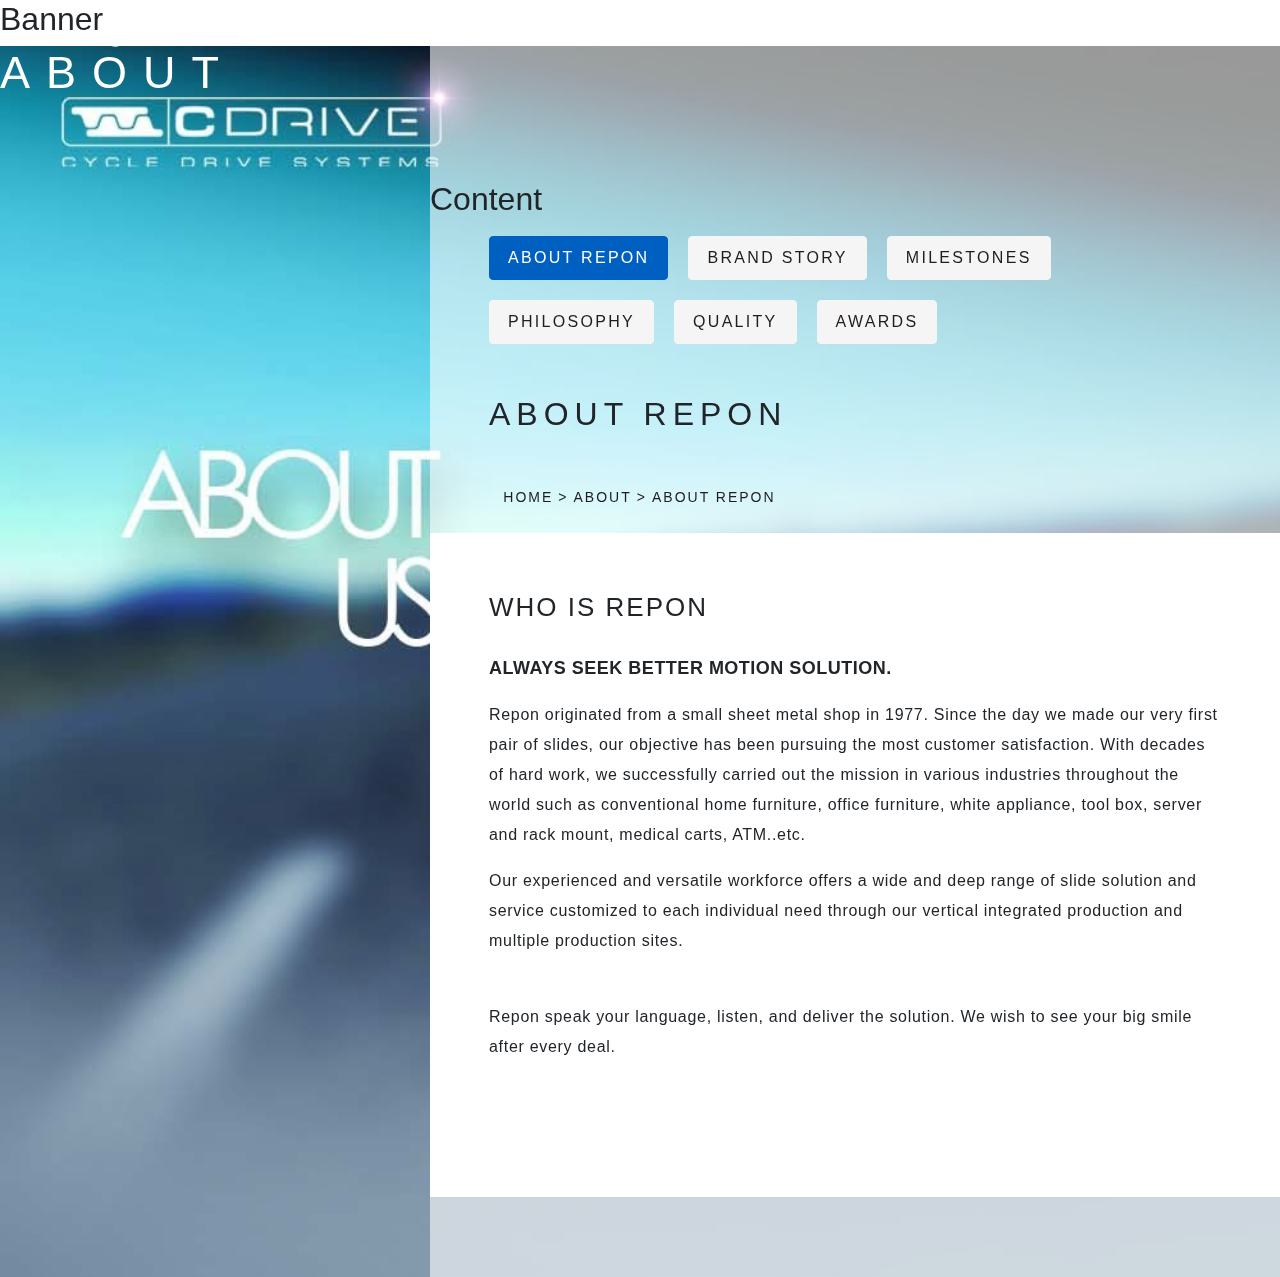
<file: about.html>
<!DOCTYPE html>
<html lang="en">
<head>
    <meta charset="UTF-8">
    <meta name="viewport" content="width=device-width, initial-scale=1.0">
    <link rel="stylesheet" href="https://stackpath.bootstrapcdn.com/bootstrap/4.5.2/css/bootstrap.min.css" integrity="sha384-JcKb8q3iqJ61gNV9KGb8thSsNjpSL0n8PARn9HuZOnIxN0hoP+VmmDGMN5t9UJ0Z" crossorigin="anonymous">
    <link href="test2.css" rel="stylesheet">
    <link href="index.css" rel="stylesheet">

    <title>Document</title>
    <style>
        .carousel-control-prev-icon {
            background-image: url("data:image/svg+xml;charset=utf8,%3Csvg xmlns='http://www.w3.org/2000/svg' fill='%444444' viewBox='0 0 8 8'%3E%3Cpath d='M5.25 0l-4 4 4 4 1.5-1.5-2.5-2.5 2.5-2.5-1.5-1.5z'/%3E%3C/svg%3E");
        }

        .carousel-control-next-icon {
            background-image: url("data:image/svg+xml;charset=utf8,%3Csvg xmlns='http://www.w3.org/2000/svg' fill='%444444' viewBox='0 0 8 8'%3E%3Cpath d='M2.75 0l-1.5 1.5 2.5 2.5-2.5 2.5 1.5 1.5 4-4-4-4z'/%3E%3C/svg%3E");
        }
        </style>
</head>
<body>

    <!-- Navigation-->
    <nav class="navbar navbar-expand-lg navbar-light fixed-top py-3" id="mainNav">
        <div class="container">
            <a class="navbar-brand js-scroll-trigger" href="#page-top">Logo</a>
            <button class="navbar-toggler navbar-toggler-right" type="button" data-toggle="collapse" data-target="#navbarResponsive" aria-controls="navbarResponsive" aria-expanded="false" aria-label="Toggle navigation"><span class="navbar-toggler-icon"></span></button>
            <div class="collapse navbar-collapse" id="navbarResponsive">
                <ul class="navbar-nav ml-auto my-2 my-lg-0">
                    <li class="nav-item"><a class="nav-link js-scroll-trigger" href="#about">ABOUT US</a></li>
                    <li class="nav-item"><a class="nav-link js-scroll-trigger" href="#services">NEWS</a></li>
                    <li class="nav-item"><a class="nav-link js-scroll-trigger" href="#portfolio">DOWNLOAD</a></li>
                    <li class="nav-item"><a class="nav-link js-scroll-trigger" href="#contact">PRODUCT</a></li>
                    <li class="nav-item"><a class="nav-link js-scroll-trigger" href="#contact">CHAINSTAY CALCULATOR</a></li>
                    <li class="nav-item"><a class="nav-link js-scroll-trigger" href="#contact">CHAINSTAY CALCULATOR</a></li>
                </ul>
            </div>
        </div>
    </nav>


    <div class="main inner">
        <section class="banner">
            <h2 class="textHidden">Banner</h2>
            <div class="bg">
                <div class="pic">
                    <div class="jqimgFill">
                        <img src="./images/ABOUT.jpg" style="width:100%" alt="about">
                    </div>
                </div>
            </div>
            <div class="title">
                <div class="txt centert">
                    <h3>about</h3>
                </div>
            </div>
        </section>
        <section class="content">
            <h2 class="textHidden">Content</h2>
            <div class="inner-area top">
                <div class="link-area">
                    <ul class="list-unstyled">
                        <li class="active">
                            <a href="about" class="btn btn-default">About Repon</a>
                        </li>
                        <li>
                            <a href="story" class="btn btn-default">Brand Story</a>
                        </li>
                        <li>
                            <a href="milestones" class="btn btn-default">milestones</a>
                        </li>
                        <li>
                            <a href="philosophy" class="btn btn-default">Philosophy</a>
                        </li>
                        <li>
                            <a href="quality" class="btn btn-default">quality</a>
                        </li>
                        <li>
                            <a href="awards" class="btn btn-default">Awards</a>
                        </li>
                    </ul>
                </div>
                <div class="clearfix"></div>
                <div class="sub title">
                    <h3>About Repon</h3>
                </div>
                <div class="clearfix"></div>
                <ol class="breadcrumb">
                    <li><a href="#">Home</a></li>
                    <li><a href="#">ABOUT</a></li>
                    <li class="active">About Repon</li>
                </ol>
            </div>
            <div class="clearfix"></div>
            <div class="inner-area body">
                <article>
                    <h3>WHO IS REPON</h3>
                    <h4>ALWAYS SEEK BETTER MOTION SOLUTION.</h4>
                    <p>Repon originated from a small sheet metal shop in 1977. Since the day we made our very first pair of slides, our objective has been pursuing the most customer satisfaction. With decades of hard work, we successfully carried out the mission in various industries throughout the world such as conventional home furniture, office furniture, white appliance, tool box, server and rack mount, medical carts, ATM..etc.</p>

<p>Our experienced and versatile workforce offers a wide and deep range of slide solution and service customized to each individual need through our vertical integrated production and multiple production sites.<br />
&nbsp;</p>

<p>Repon speak your language, listen, and deliver the solution. We wish to see your big smile after every deal.<br />
<br />
&nbsp;</p>

                </article>
            </div>
        </section>

    </div>

    <script src="https://code.jquery.com/jquery-3.5.1.slim.min.js" integrity="sha384-DfXdz2htPH0lsSSs5nCTpuj/zy4C+OGpamoFVy38MVBnE+IbbVYUew+OrCXaRkfj" crossorigin="anonymous"></script>
    <script src="https://cdn.jsdelivr.net/npm/popper.js@1.16.1/dist/umd/popper.min.js" integrity="sha384-9/reFTGAW83EW2RDu2S0VKaIzap3H66lZH81PoYlFhbGU+6BZp6G7niu735Sk7lN" crossorigin="anonymous"></script>
    <script src="https://stackpath.bootstrapcdn.com/bootstrap/4.5.2/js/bootstrap.min.js" integrity="sha384-B4gt1jrGC7Jh4AgTPSdUtOBvfO8shuf57BaghqFfPlYxofvL8/KUEfYiJOMMV+rV" crossorigin="anonymous"></script>
    <script src="./scripts.js"></script>
</body>
</html>
</file>
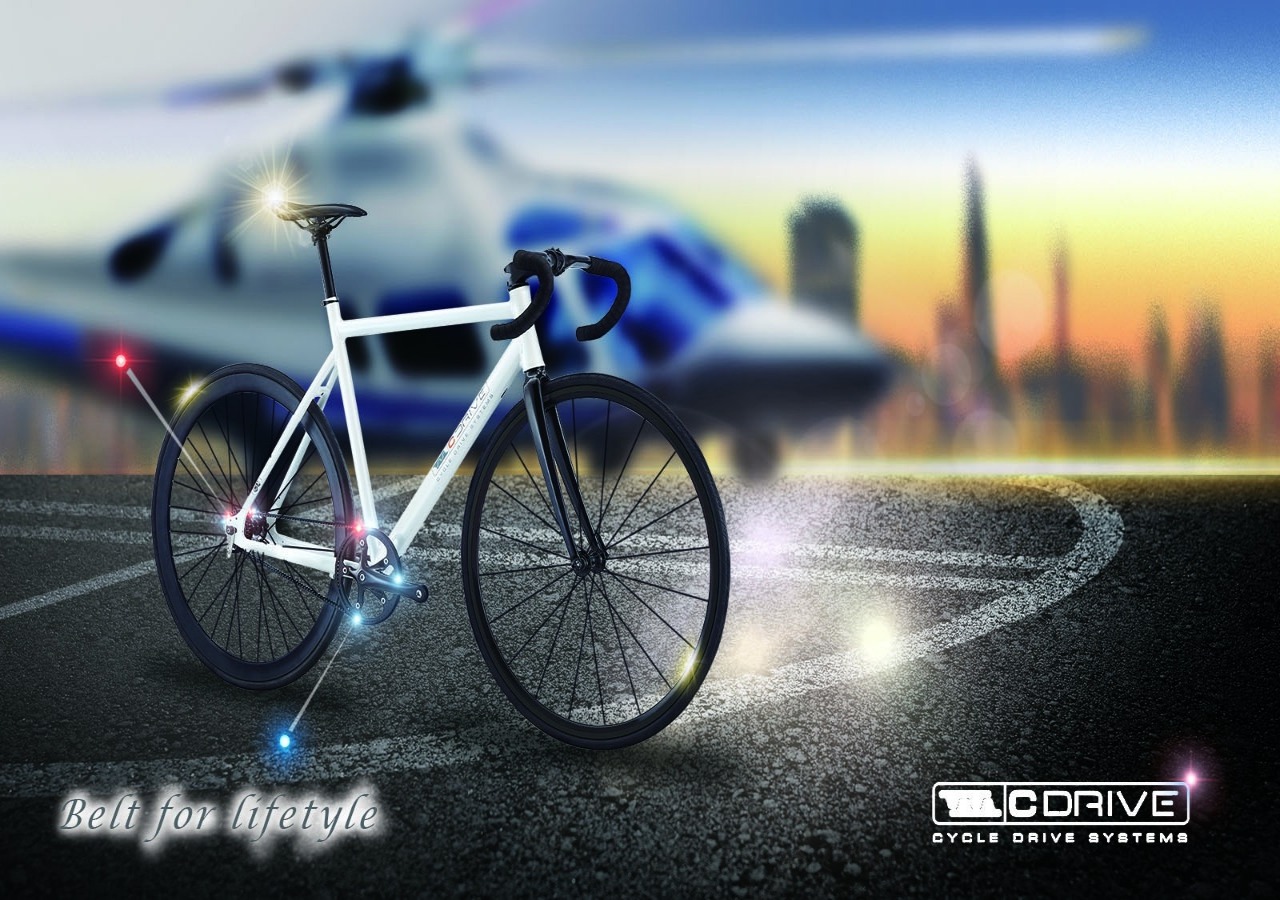
<file: index1.html>
<!DOCTYPE html>
<html lang="en">
<head>
    <meta charset="UTF-8">
    <meta name="viewport" content="width=device-width, initial-scale=1.0">
    <link rel="stylesheet" href="https://stackpath.bootstrapcdn.com/bootstrap/4.5.2/css/bootstrap.min.css" integrity="sha384-JcKb8q3iqJ61gNV9KGb8thSsNjpSL0n8PARn9HuZOnIxN0hoP+VmmDGMN5t9UJ0Z" crossorigin="anonymous">
    <link href="index.css" rel="stylesheet">
    <link href="./modern-business.css" rel="stylesheet">
    <title>Document</title>
    <style>
        .carousel-control-prev-icon {
            background-image: url("data:image/svg+xml;charset=utf8,%3Csvg xmlns='http://www.w3.org/2000/svg' fill='%444444' viewBox='0 0 8 8'%3E%3Cpath d='M5.25 0l-4 4 4 4 1.5-1.5-2.5-2.5 2.5-2.5-1.5-1.5z'/%3E%3C/svg%3E");
        }

        .carousel-control-next-icon {
            background-image: url("data:image/svg+xml;charset=utf8,%3Csvg xmlns='http://www.w3.org/2000/svg' fill='%444444' viewBox='0 0 8 8'%3E%3Cpath d='M2.75 0l-1.5 1.5 2.5 2.5-2.5 2.5 1.5 1.5 4-4-4-4z'/%3E%3C/svg%3E");
        }
        </style>
</head>
<body>
    <img src="./images/index_bn.jpg" class="img-index" id="indeximg" usemap="#image-map">
    <img src="./images/index_bnm.jpg" class="img-index smallscreen" id="indexmimg">
    <div class="display-no" id="indexbody">
    <!-- Navigation-->
    <nav class="navbar navbar-expand-lg navbar-light fixed-top py-3" id="mainNav">
        <div class="container">
            <a class="navbar-brand js-scroll-trigger" href="#page-top">Logo</a>
            <button class="navbar-toggler navbar-toggler-right" type="button" data-toggle="collapse" data-target="#navbarResponsive" aria-controls="navbarResponsive" aria-expanded="false" aria-label="Toggle navigation"><span class="navbar-toggler-icon"></span></button>
            <div class="collapse navbar-collapse" id="navbarResponsive">
                <ul class="navbar-nav ml-auto my-2 my-lg-0">
                    <li class="nav-item"><a class="nav-link js-scroll-trigger" href="#about">ABOUT US</a></li>
                    <li class="nav-item"><a class="nav-link js-scroll-trigger" href="#services">NEWS</a></li>
                    <li class="nav-item"><a class="nav-link js-scroll-trigger" href="#portfolio">DOWNLOAD</a></li>
                    <li class="nav-item"><a class="nav-link js-scroll-trigger" href="#contact">PRODUCT</a></li>
                    <li class="nav-item"><a class="nav-link js-scroll-trigger" href="#contact">CHAINSTAY CALCULATOR</a></li>
                    <li class="nav-item"><a class="nav-link js-scroll-trigger" href="#contact">CHAINSTAY CALCULATOR</a></li>
                </ul>
            </div>
        </div>
    </nav>
    <!-- Masthead-->
    <header class="masthead">
        <div class="container h-100" >

        </div>
    </header>
    <div class="container-fluid p-0"  style="background-color:#F6F6F6;">
        <div class="row no-gutters">
            <div class="col-lg-4 col-sm-4">
                <h2 style="margin-left:15px">NEWS/<span style="font-size:8px;">MORE</span></h2>
            </div>
            <div class="col-lg-8 col-sm-8">
                <div id="carouselExampleIndicators" class="carousel slide" data-ride="carousel">
                    <div class="carousel-inner">
                      <div class="carousel-item active text-center">
                       <p >1111</p>
                      </div>
                      <div class="carousel-item text-center">
                        <p>222</p>
                      </div>
                      <div class="carousel-item text-center">
                        <p>333</p>
                      </div>
                    </div>
                    <a class="carousel-control-prev text-dark" href="#carouselExampleIndicators" role="button" data-slide="prev">
                      <span class="carousel-control-prev-icon" aria-hidden="true"></span>
                      <span class="sr-only">Previous</span>
                    </a>
                    <a class="carousel-control-next text-dark" href="#carouselExampleIndicators" role="button" data-slide="next">
                      <span class="carousel-control-next-icon" aria-hidden="true"></span>
                      <span class="sr-only">Next</span>
                    </a>
                  </div>
            </div>
        </div>
    </div>
    <div id="portfolio">
        <div class="container-fluid p-0">
            <div class="row no-gutters">
                <div class="col-lg-4 col-sm-4">
                    <div class="portfolio-box" >
                        <img class="img-w100 position-r" src="./images/bn1.jpg"   alt="" />
                        <h3 class="img-more"> MORE</h3>
                    </div>
                </div>
                <div class="col-lg-8 col-sm-8">
                    <div class="portfolio-box">
                        <img class="img-w100 position-r" src="./images/bn2.jpg"  alt="" />
                        <h3 class="img-more"> MORE</h3>
                    </div>
                </div>
                <div class="col-lg-4 col-sm-4">
                    <div class="portfolio-box" >
                        <img class="img-w100 position-r" src="./images/bn3.jpg"  alt="" />
                        <h3 class="img-more"> MORE</h3>
                    </div>
                </div>
                <div class="col-lg-8 col-sm-8">
                    <div class="portfolio-box position-r" >
                        <img class="img-w100 position-r" src="./images/bn4.jpg"  alt="" />
                        <h3 class="img-more"> MORE</h3>
                    </div>
                </div>
            </div>
        </div>
    </div>
</div>
    <map name="image-map">
        <area target="" alt="" title="" href="https://tw.yahoo.com/?p=us" coords="1126,713,1564,892" shape="rect" id="areaid">
    </map>
    <script src="https://code.jquery.com/jquery-3.5.1.slim.min.js" integrity="sha384-DfXdz2htPH0lsSSs5nCTpuj/zy4C+OGpamoFVy38MVBnE+IbbVYUew+OrCXaRkfj" crossorigin="anonymous"></script>
    <script src="https://cdn.jsdelivr.net/npm/popper.js@1.16.1/dist/umd/popper.min.js" integrity="sha384-9/reFTGAW83EW2RDu2S0VKaIzap3H66lZH81PoYlFhbGU+6BZp6G7niu735Sk7lN" crossorigin="anonymous"></script>
    <script src="https://stackpath.bootstrapcdn.com/bootstrap/4.5.2/js/bootstrap.min.js" integrity="sha384-B4gt1jrGC7Jh4AgTPSdUtOBvfO8shuf57BaghqFfPlYxofvL8/KUEfYiJOMMV+rV" crossorigin="anonymous"></script>
    <script src="./scripts.js"></script>
    <script src="./main.js"></script>
</body>
</html>
</file>
<file: test2.css>
/* ==========================================================================
	if lt IE 9
 ========================================================================== */


/* ==========================================================================
    public
 ========================================================================== */

.banner h3,
.banner h4,
.index .news-more .title h2,
.index .news-more .title h3 a,
.index .news-more .news-slider li a h4,
.index .exhibition .exh-slider li .btn-area a,
.index .exhibition .exh-slider li .info h3,
.index .tradeshow .trade-slider li .info h3,
.index .products-slider li .group h3,
.index .products-slider li .group .btn-area a,
.inner h3,
.product .inner .content .body h4,
.product .inner .banner .info h4,
.visit form .article h4,
.form .inner .content .body h4{
	font-family: "oswald", "Microsoft JhengHei", "敺株��迤暺煾��", "Heiti TC", Arial, Verdana, sans-serif;
}
.navbar .navbar-list>li>a,
.index .banner .intro p,
.index .news-more .news-slider li a h5,
.index .news-more .news-slider li a h6,
.index .exhibition .exh-slider li .info h4
.index .tradeshow .trade-slider li .info p,
.index .products-slider li .group p,
.inner h4,
.products form .panel .control-label,
.products form .panel .control-info,
.product .table .td,
.new .body .info h3,
.panel-body{
	font-family: "Open Sans", "Microsoft JhengHei", "敺株��迤暺煾��", "Heiti TC", Arial, Verdana, sans-serif;
}
.slick-prev,
.slick-next{
    margin-top: 0;
	font-family: "icomoon";
	background: transparent;
	z-index: 10;
}
.slick-slider {
    margin-bottom: 0;
}
.slick-prev{
	left: 0;
}
.slick-next{
	right: 0;
}
.slick-prev:before,
.slick-next:before{
	opacity: 1;
	display: block;
	color: #323232;
	transition: transform 0.3s ease-in-out;
	-webkit-transition: transform 0.3s ease-in-out;
	-moz-transition: transform 0.3s ease-in-out;
	-ms-transition: transform 0.3s ease-in-out;
	-o-transition: transform 0.3s ease-in-out;
}

.index .slick-prev:before{
	content: "\e900";
	font-size: 30px;
}
.index .slick-next:before{
	content: "\e902";
	font-size: 30px;
}
/* banner */
.index .banner .slick-prev{
	left: 45px;
}
.index .banner .slick-next{
	right: 45px;
}
.index .banner .slick-prev,
.index .banner .slick-next{
	background: transparent;
	width: 80px;
	height: 80px;
}
.index .banner .slick-prev:hover:before,
.index .banner .slick-next:hover:before{
	transform: scale(1.2);
	-webkit-transform: scale(1.2);
	-moz-transform: scale(1.2);
	-ms-transform: scale(1.2);
	-o-transform: scale(1.2);
}
.index .banner .slick-prev:before{
	content: "\e901";
	font-size: 80px;
	color: #FFF;
}
.index .banner .slick-next:before{
	content: "\e903";
	font-size: 80px;
}
.index .exhibitions .slick-prev,
.index .exhibitions .slick-next{
	background: rgba(255,255,255,0.9);
	height: 80px;
    width: 48px;
}
.index .exhibitions .slick-prev{
    border-top-left-radius: 0;
    border-bottom-left-radius: 0;
    border-top-right-radius: 80px;
    border-bottom-right-radius: 80px;
}
.index .exhibitions .slick-next{
    border-top-right-radius: 0;
    border-bottom-right-radius: 0;
    border-top-left-radius: 80px;
    border-bottom-left-radius: 80px;
}
@media screen and (max-width: 767px) {
	.index .banner .slick-prev {
	    left: 0;
	}
	.index .banner .slick-next {
	    right: 0;
	}
	.index .banner .slick-prev:before,
	.index .banner .slick-next:before {
	    font-size: 50px;
	}
}

/* ==========================================================================
    �折� Banner
 ========================================================================== */

.inner .banner .bg,
.inner .banner .bg .pic{
	position: absolute;
	width: 100%;
	height: 100%;
}
.inner .banner .title{
	position: relative;
	height: 100%;
}
.inner .banner .title h3{
	font-size: 100px;
    letter-spacing: 16px;
	color: #FFF;
	text-transform: uppercase;
}
@media screen and (min-width: 1440px) and (max-width: 1529px) {
	.inner .banner .title h3 {
	    font-size: 80px;
	}
}
@media screen and (min-width: 1200px) {
	.inner .banner{
		position: fixed;
		width: 100vw;
		height: 100vh;
	}
	.inner .banner .title{
		width: 50%;
	}
}
@media screen and (max-width: 1199px) {
	.inner .banner{
		position: relative;
		width: 100vw;
		height: 300px;
    	margin-bottom: 50px;
    	overflow: hidden;
	}
	.inner .banner .title{
		width: 100%;
	}
	.inner .banner .title h3{
		font-size: 80px;
	    letter-spacing: 16px;
	}
}

/* ==========================================================================
    inner
 ========================================================================== */

.main.inner{
	position: relative;
	float: left;
	width: 100%;
	min-height: 90vh;
}
.inner .content{
	background: rgba(255, 255, 255, 0.6);
	padding-bottom: 80px;
	min-height: 90vh;
}
.inner .content .inner-area{
	padding: 0 59px;
}
.inner .content .body{
	padding: 59px;
	background: #FFF;
}

.inner .content .top .link-area ul{
    /* float: left; */
    width: 100%;
	margin-left: -10px;
	font-size: 0;
}
.inner .content .top .link-area ul li{
	/* float: left; */
	margin: 10px;
	display: inline-block;

}
.inner .content .top .link-area ul li a{
	display: block;
	text-transform: uppercase;
	letter-spacing: 2.3px;
	padding: 9px 18px;
	border: solid 1px #f5f5f5;
	background: #f5f5f5;
	color: #1e1e1e;
	text-shadow: none;
	background-image: none;
	transition: border 0.3s ease-in-out, background 0.3s ease-in-out, color 0.3s ease-in-out;
}
.inner .content .top .link-area ul li:hover a{
	border: solid 1px #1e1e1e;
	background: transparent;
}
.inner .content .top .link-area ul li.active a{
	border-color: #0060c2;
	background: #0060c2;
	color: #FFF;
}
.inner .content .top .title{
    padding-top: 25px;
    padding-bottom: 45px;
}
.inner .content h3,
.inner .content h4,
.inner .content .breadcrumb li{
	text-transform: uppercase;
}
.inner .content .top .title h3{
	font-size: 32px;
    font-weight: normal;
    letter-spacing: 6px;
}
.inner .content .breadcrumb{
	background: transparent;
	padding: 0;
	margin-bottom: 25px;
}
.inner .content .breadcrumb:before{
	font-family: "icomoon";
	content: "\e90c";
	color: #0060c2;
    padding-right: 5px;
    font-size: 12px;
}
.inner .content .breadcrumb li,
.inner .content .breadcrumb li a,
.inner .content .breadcrumb>.active{
	font-size: 14px;
    color: #1e1e1e;
    letter-spacing: 2px;
}
.inner .content .breadcrumb>li+li:before {
    padding: 0 5px;
    content: ">";
    color: #1e1e1e;
}

.inner .content .body h3{
	font-size: 26px;
    font-weight: normal;
    letter-spacing: 2px;
    margin: 0;
}
.inner .content .body h4{
	font-size: 18px;
    font-weight: 600;
    letter-spacing: 0.5px;
    margin: 0;
}
.inner .content .body p{
    letter-spacing: 0.7px;
    line-height: 30px;
}
.inner .content .body h3+h4{
	margin-top: 35px;
}
.inner .content .body h4+p{
	margin-top: 20px;
}
.inner .content .body img{
	width: 100%;
	padding: 20px 0;
}
.inner .content .body .table-responsive img{
	width: auto;
	padding: 0;
}
@media screen and (min-width: 1200px) {
	.inner .content{
		position: relative;
		float: right;
		padding-top: 180px;
	}
	.members .inner .content{
		padding-top: 139px;
	}
	.inner .banner .title {
	    width: calc(100% - 950px);
	}
	.inner .content{
		width: 950px;
	}
}
@media screen and (min-width: 1200px) and (max-width: 1359px) {
	.inner .banner .title {
	    width: calc(100% - 850px);
	}
	.inner .content{
		width: 850px;
	}
	.inner .banner .title h3 {
		font-size: 45px
	}
}
@media screen and (min-width: 1360px) and (max-width: 1439px) {
	.inner .banner .title h3 {
		font-size: 60px
	}
}
@media screen and (min-width: 1440px) and (max-width: 1599px) {
	.inner .banner .title h3 {
		letter-spacing: 0.15em;
	}
}
@media screen and (max-width: 1199px) {
	.inner .content{
		position: relative;
		float: none;
		width: 100%;
		padding-top: 50px;
		padding-bottom: 50px;
	}
	.inner .content .inner-area.top{
		border-bottom: solid 1px #dcdcdc;
	}
	.product .inner .content .inner-area.top{
		border-bottom: 0;
	}
	.inner .content .top .link-area{
		position: relative;
		float: left;
		width: 100%;
	}
	.inner .content .top .link-area:before{
	    content: "";
	    position: absolute;
	    width: calc(100% + 120px);
	    left: -60px;
	    bottom: 0;
	    height: 1px;
	    box-shadow: 0px 25px 5px 0px rgba(0,0,0,0.3);
	}
}
@media screen and (max-width: 767px) {
	.inner .content .inner-area{
		padding: 0 15px;
	}
	.inner .banner .title h3 {
	    font-size: 55px;
	}
}
@media screen and (max-width: 479px) {
	.inner .banner .title h3 {
	    font-size: 45px;
	}
	.inner .content .inner-area.body{
		padding-top: 30px;
	}
	.products .inner .content .inner-area.body{
		padding-top: 0;
	}
	.inner .content .top .link-area{
		position: relative;
		float: left;
	    margin-left: -5px;
	    width: 100%;
	    padding: 0 10px;
	}.inner .content .top .link-area:before{
	    width: calc(100% + 30px);
	    left: -10px;
	}
	.inner .content .top .link-area ul{
		margin-left: -5px;
		padding-left: 5px;
	}
	.inner .content .top .link-area ul li{
    	width: 100%;
    	margin: 5px;
	}
	.inner .content .top .link-area ul li a{
		white-space: normal;
	}
	.news .inner .content{
		padding-bottom: 0;
	}
}

/* ==========================================================================
    index
 ========================================================================== */

.index .banner{
	position: relative !important;
}
.index .banner,
.index .banner .pic,
.index .banner .intro{
	height: 880px;
}
.index .banner .pic .jqimgFill,
.inner .banner .pic .jqimgFill{
    background-position: 15% center !important;
}

.index .banner .banner-slider{
	margin-bottom: 0;
}
.index .banner li{
	position: relative;
}
.index .banner .intro{
	position: absolute;
	right: 0;
	top: 0;
	background: #FFF;
	background: rgba(255,255,255,0.7);
}
.index .banner .intro h3,
.index .banner .intro h4{
	font-weight: normal;
	color: #1e1e1e;
}
.index .banner .intro h3{
	font-size: 110px;
	letter-spacing: 18px;
	text-transform: uppercase;
}
.index .banner .intro h4{
	font-size: 30px;
	letter-spacing: 6.5px;
}
.index .banner .intro p{
	font-size: 16px;
	letter-spacing: 1.5px;
	line-height: 28px;
	color: #1e1e1e;
}
.index .banner .intro article{
	width: 100%;
	padding: 0 15px;
}
.index .banner .intro article p{
	margin: 0;
    padding: 0 100px;
    width: 700px;
    margin: 0 auto;
    max-width: 90%;
}
.index .banner .intro article h3{
	margin: 0;
}
.index .banner .intro article h4{
	margin: 0;
    margin-top: 25px;
    margin-bottom: 30px;
}
.index .banner .intro article ul{
	margin-top: 55px;
    width: 650px;
    margin: 40px auto 0 auto;
    max-width: 90%;
}
.index .banner .intro article .pic{
    margin: 0 auto;
	height: 180px;
	width: 180px;
	border-radius: 50%;
	background: rgba(255,255,255,1);
	overflow: hidden;
}
@media screen and (max-width: 1439px) {
	.index .banner .intro{
		width: 65%;
	}
}
@media screen and (max-width: 1199px) {
	.index .banner .intro{
		width: 100%;
	}
}
@media screen and (max-width: 767px) {
	.index .banner .intro article {
		min-width: 0;
	}
	.index .banner .intro article .pic {
	    width: 140px;
	    height: 140px;
	}
	.index .banner .intro article p {
	    padding: 0 50px;
	}
	.index .banner .intro article h3{
		font-size: 70px;
	}
}
@media screen and (max-width: 599px) {
	.index .banner,
	.index .banner .pic.bg,
	.index .banner .intro {
	    height: 100vh;
	}
	.index .banner,
	.index .banner .pic.bg,
	.index .banner .intro {
	    height: 100vh;
	    min-height: 568px;
	}
	.index .banner .intro h3 {
	    font-size: 60px;
	}
	.index .banner .intro h4 {
	    font-size: 22px;
	}
	.index .banner .intro p {
	    font-size: 15px;
	    padding: 0 30px;
	}
	.index .banner .intro article .pic {
	    width: 100%;
	}
	.index .banner .intro article h3{
		font-size: 60px;
    	letter-spacing: 10px;
	}
	.index .banner .intro article p{
		padding: 0 50px;
	}
}
@media screen and (max-width: 479px) {
	.index .banner .intro article {
	    width: 100%;
	}
	.index .banner .intro h3 {
	    font-size: 45px;
	}
	.index .banner .intro article h3{
		font-size: 45px;
    	letter-spacing: 5px;
	}
	.index .banner .intro article .pic{
		display: none;
	}
}
@media screen and (min-width: 1200px) {
	.index .banner .intro{
		width: 950px;
	}
}
@media screen and (min-width: 1200px) and (max-width: 1359px) {
	.index .banner .intro{
		width: 850px;
	}
}
@media screen and (max-width: 1199px) {
	.index .banner .intro{
		width: 100%;
	}
}

/*====== NEWS more ======*/

.index .news-more{
	position: relative;
}
.index .news-more .title{
	position: absolute;
	top: 0;
	left: 40px;
}
.index .news-more .title h2,
.index .news-more .title h3 a{
	/* float: left; */
	display: inline-block;
	line-height: 80px;
	letter-spacing: 2px;
	margin: 0;
	font-size: 18px;
	font-weight: normal;
}
.index .news-more .title h2{
	text-transform:uppercase;
}
.index .news-more .title h2:after{
	content: "/";px;
}
.index .news-more .title h3{
	display: inline-block;
	margin: 0;
}
.index .news-more .title h3{
	transition: transform 0.2s ease-in-out;
}
.index .news-more .title h3:hover{
	transform: scale(1.1);
}
	position: relative;
	display: inline-block;
    padding: 0 13
.index .news-more .title h3 a{
	text-shadow: none;
}
.index .news-more .news-slider{
	width: 50%;
	min-width: 950px;
	margin: 0 auto;
    padding: 0 50px;
}
.index .news-more .news-slider li > a{
	position: relative;
	float: left;
	display: block;
    padding: 24px 0;
	left: 50%;
	transform: translateX(-50%);
	-webkit-transform: translateX(-50%);
	-moz-transform: translateX(-50%);
	-ms-transform: translateX(-50%);
	-o-transform: translateX(-50%);
}
.index .news-more .news-slider li a .group{
	float: left;
}
.index .news-more .news-slider li a h4,
.index .news-more .news-slider li a h5,
.index .news-more .news-slider li a h6{
	margin: 0;
	float: left;
	line-height: 24px;
}
.index .news-more .news-slider li a h4{
	font-size: 18px;
    font-weight: normal;
    letter-spacing: 1.9px;
}
.index .news-more .news-slider li a h6:before{
	content: "/";
	padding: 0 12px;
}
/* .index .news-more .news-slider li a h5:after{
	content: "-";
	padding: 0 5px;
} */
.index .news-more .news-slider li a h5,
.index .news-more .news-slider li a h6{
	font-size: 14px;
	padding-top: 3px;
    letter-spacing: 2px;
}
.index .news-more .news-slider li a h6{
	display: inline-block;
	overflow: hidden;
	text-overflow: ellipsis;
	white-space: nowrap;
	max-width: 385px;
}
@media screen and (max-width: 1439px) {
	.index .news-more .news-slider {
	    width: 70%;
	    min-width: 0;
	}
}
@media screen and (max-width: 1199px) {
	.banner .intro{
		width: 100%;
	}
	.index .news-more{
		height: auto;
	}
	.index .news-more .title,
	.index .news-more .news-slider{
	    left: 50%;
	    transform: translateX(-50%);
	    -webkit-transform: translateX(-50%);
	    -moz-transform: translateX(-50%);
	    -ms-transform: translateX(-50%);
	    -o-transform: translateX(-50%);
	}
	.index .news-more .title h2,
	.index .news-more .title h3 a{
		line-height: 18px;
		padding-top: 30px;
	}
	.index .news-more .title{
		position: relative;
		display: block;
		float: left;
	}
	.index .news-more .news-slider {
		width: 90%;
	    min-height: 80px;
	    float: left;
		clear: bo: translateX(-50%);
	    -webkit-transform: translateX(-50%);
	    -moz-transform: translateX(-50%);
	    -ms-transform: translateX(-50%);
	    -o-transform: translateX(-50%);
	    display: block;
	}
	.index .news-more .news-slider li a h4{
		width: 100%;
		text-align: center;
	}
	.index .news-th;
	}
	.index .news-more .news-slider li a h4,
	.index .news-more .news-slider li a h5,
	.index .news-more .news-slider li a h6{
		line-height: 30px;
	}
}
@media screen and (max-width: 991px) {
	.index .news-more .news-slider li a .group {
		position: relative;
	    float: left;
	    left: 50%;
	    transformmore .news-slider li a h6{
		text-align: center;
		white-space: normal;
		width: 100%;
		opacity: 0;
	}
	.index .news-more .news-slider li a h6:before{
		display: none;
	}
	.index .news-more .news-slider li.slick-active a h6{
 		opacity: 1;
	}
}
@media screen and (max-width: 599px) {
	.index .news-more .news-slider {
		margin-bottom: 20px;
	}
	.index .news-more .news-slider li a{
		float: none;
	}
}
@media screen and (max-width: 479px) {
	.index .news-more .news-slider {
	    width: 100%;
	}
	.index .news-more .news-slider li a h4,
	.index .news-more .news-slider li a h5{
		width: 100%;
		text-align: center;
	}
	.index .news-more .news-slider li a h5:before,
	.index .news-more .news-slider li a h5:after{
		display: none;
	}
}

/*====== Exhibition ======*/

.index .exhibition .exh-slider li{
	position: relative;
	display: -webkit-box;
	display: -moz-box;
	display: -ms-flexbox;
	display: -webkit-flex;
	display: flex;
}
/* Exhibition Left */
.index .exhibition li{
	position: relative;
}
.index .exhibition li .pic,
.index .tradeshow li .pic{
	height: 450px;
}
.index .exhibition li .btn-area a{
	font-size: 18px;
	line-height: 18px;
	letter-spacing: 2px;
	display: block;
	background: rgba(255, 255, 255, 0.75);
	border-radius: 50%;
	padding: 65px;
    width: 166px;
    height: 166px;
    transform: scale(1);
    -webkit-transform: scale(1);
    -moz-transform: scale(1);
    -ms-transform: scale(1);
    -o-transform: scale(1);
    transition: transform 0.3s ease-in-out;
    -webkit-transition: transform 0.3s ease-in-out;
    -moz-transition: transform 0.3s ease-in-out;
    -ms-transition: transform 0.3s ease-in-out;
    -o-transition: transform 0.3s ease-in-out;

}
.index .exhibition li:hover .btn-area a{
    transform: scale(1.2);
    -webkit-transform: scale(1.2);
    -moz-transform: scale(1.2);
    -ms-transform: scale(1.2);
    -o-transform: scale(1.2);
}
/* Exhibition Right */
.index .exhibition li .right{
	background: #f0f0f0;
}
.index .exhibition li .right:after{
	content: "";
    position: absolute;
    left: -40px;
    top: 50%;
    transform: translateY(-50%);
    -webkit-transform: translateY(-50%);
    -moz-transform: translateY(-50%);
    -ms-transform: translateY(-50%);
    -o-transform: translateY(-50%);
    width: 0;
    height: 0;
    border-style: solid;
    border-width: 40px 40px 40px 0;
    border-color: transparent #f0f0f0 transparent transparent;
}
.index .exhibition li .info h3+h4{
	margin-top: 30px;
}
.index .exhibition li .info h3,
.index .exhibition li .info h4{
	margin: 0;
}
.index .exhibition li .info h3{
	font-size: 18px;
	font-weight: normal;
	letter-spacing: 2px;
}
.index .exhibition li .info h4{
	font-size: 14px;
	letter-spacing: 1.5px;
    line-height: 25px;
}

@media screen and (max-width: 767px) {
	.index .exhibition li .right .info{
		width: 85%;
	}
}
@media screen and (max-width: 599px) {
	.index .exhibition li .left,
	.index .exhibition li .right{
		width: 100%;
	}
}
@media screen and (max-width: 479px){
	.index .exhibition li .pic{
		height: 300px;
	}
	.index .exhibition li .right {
	    height: 210px;
	}
	.index .exhibitions .exh-slider .slick-prev,
	.index .exhibitions .exh-slider .slick-next {
	    top: 260px;
	    transform: none;
	    -webkit-transform: none;
	    -moz-transform: none;
	    -ms-transform: none;
	    -o-transform: none;
	}
}

/*====== Tradeshow ======*/

.index .tradeshow .trade-slider li .info{
	width: 60%;
}
.index .tradeshow .trade-slider li .info h3+p{
	margin-top: 30px;
}
.index .tradeshow .trade-slider li .info h3,
.index .tradeshow .trade-slider li .info p{
	color: #FFF;
	margin: 0;
}
.index .tradeshow .trade-slider li .info h3{
	font-size: 40px;
	font-weight: normal;
	letter-spacing: 10px;
	text-transform:uppercase;
}
.index .tradeshow .trade-slider li .info p{
	font-size: 16px;
	letter-spacing: 1.6px;
    line-height: 28px;
}
.index .products ul li{
	height: 450px;
}
.index .products ul li:nth-of-type(odd){
	background: #f0f0f0;
}
.index .products ul li:nth-of-type(even){
	background: #e6e6e6;
}
.index .products-slider li .group{
	position: relative;
	float: left;
	top: 50%;
	transform: translateY(-50%);
	-webkit-transform: translateY(-50%);
	-moz-transform: translateY(-50%);
	-ms-transform: translateY(-50%);
	-o-transform: translateY(-50%);
}
.index .products-slider li .group .pic{
    width: 182px;
    height: 309px;
    max-width: 100%;
    float: none;
    display: block;
    margin: 0 auto;
}
.index .products-slider li .group .btn-area{
    display: block;
    background: rgba(255, 255, 255, 0.75);
    border-radius: 50%;
    padding: 0px;
	width: 73px;
	height: 73px;
    transform: scale(1);
    -webkit-transform: scale(1);
    -moz-transform: scale(1);
    -ms-transform: scale(1);
    -o-transform: scale(1);
    transition: transform 0.3s ease-in-out;
    -webkit-transition: transform 0.3s ease-in-out;
    -moz-transition: transform 0.3s ease-in-out;
    -ms-transition: transform 0.3s ease-in-out;
    -o-transition: transform 0.3s ease-in-out;
}
.index .products-slider li .group .btn-area a{
	font-size: 18px;
	letter-spacing: 1.5px;
	font-weight: normal;
}
.index .products-slider li .group .info{
	padding-top: 125px;
	padding-right: 50px;
}
.index .products-slider li .group h3{
    font-size: 18px;
    font-weight: normal;
    letter-spacing: 1.5px;
    margin: 0;
}
.index .products-slider li .group p{
    font-size: 14px;
    line-height: 25px;
    letter-spacing: 1.5px;
    margin: 0;
    margin-top: 15px;
    margin-bottom: 35px;
}
.index .products-slider li:hover .group .btn-area{
    transform: scale(1.2);
    -webkit-transform: scale(1.2);
    -moz-transform: scale(1.2);
    -ms-transform: scale(1.2);
    -o-transform: scale(1.2);
}
@media screen and (min-width: 1200px) and (max-width: 1359px) {
	.index .exhibitions .tradeshow,
	.index .products .exhibition{
		width: 33.3333333333333%;
	}
	.index .exhibitions .exhibition,
	.index .products .products{
		width: 66.6666666666666%;
	}
}
@media screen and (max-width: 767px) {
	.index .products-slider li .group{
		width: 100%;
	}
	.index .products-slider li .group .info{
		padding-right: 50px;
	}
	.index .products ul li:nth-of-type(odd){
		background: #f0f0f0;
	}
	.index .products ul li:nth-of-type(even){
		background: #e6e6e6;
	}
	.index .products ul li:nth-of-type(odd),
	.index .products ul li:nth-of-type(even),
	.index .products ul li:first-of-type,
	.index .products ul li:last-of-type{
		background: #e6e6e6;
	}
}
@media screen and (min-width: 600px){
	.index .tradeshow {
		float: right;
	}
	.index .products .tradeshow {
		float: left;
	}
}
@media screen and (max-width: 599px) {
	.index .exhibition .exh-slider li {
	    display: block;
		-webkit-box-orient: vertical;
		-webkit-box-direction: reverse;
		-ms-flex-direction: row-reverse;
		flex-direction: row-reverse;
	}
	.index .exhibition li .right{
		height: 250px;
	}
	.index .exhibition li .right:after {
	    left: 50%;
	    top: -40px;
	    transform: translateX(-50%);
	    -webkit-transform: translateX(-50%);
	    -moz-transform: translateX(-50%);
	    -ms-transform: translateX(-50%);
	    -o-transform: translateX(-50%);
	    border-width: 0px 40px 40px 40px;
	    border-color: transparent transparent #f0f0f0 transparent;
	}
}
@media screen and (max-width: 479px) {
	.index .tradeshow .trade-slider li .info{
		width: 100%;
		padding: 0 15px;
	}
	.index .tradeshow .trade-slider li .info h3{
		font-size: 32px;
	}
	.index .products .products-slider .group{
	    padding: 0 50px;
	}
	.index .products .products-slider .group > .col-xs-6:first-child{
		width: 182px;
	}
	.index .products .products-slider .group > .col-xs-6:last-child{
		position: absolute;
		right: -10px;
		width: calc(100% - 182px);
		right: 0;
		display: inline-block;
		text-align: center;
	}
	.index .products .products-slider li .info {
		display: inline-block;
		text-align: center;
		float: none;
	}
	.index .products .products-slider li .info h3{
		margin-bottom: 30px;
		float: left;
	}
	.index .products .products-slider li .info p{
	    clip: rect(1px, 1px, 1px, 1px) !important;
	    height: 0px !important;
	    overflow: hidden !important;
	    position: absolute !important;
	    width: 0px !important;
	    text-indent: 100%!important;
	    white-space: nowrap!important;
	}
	.index .products-slider li .group .btn-area{
		clear: both;
	}
}

/* ==========================================================================
    about philosophy
 ========================================================================== */

.philosophy .inner .content .body{
	padding-top: 50px;
	padding-bottom: 50px;
}
.story .inner .content .body h4,
.philosophy .inner .content .body h4{
    line-height: 35px;
}
.philosophy .body ol{
	padding-left: 48px;
}
.philosophy .body ol li{
	line-height: 30px;
}
.philosophy .body ol li+li {
    margin-top: 10px;
}
@media screen and (max-width: 479px) {
	.philosophy .inner .content .body{
		padding-bottom: 0;
	}
}

/* ==========================================================================
    about quality
 ========================================================================== */

.quality .inner .content .body{
	float: left;
	width: 100%;
}
.quality .inner .content .body article{
	float: left;
	width: 100%;
	clear: both;
}
.quality .inner .content .body article+article {
    padding-top: 60px;
    border-top: solid 1px #ccc;
}
.quality .inner .content .body article img{
	width: auto;
	display: block;
	margin: 0 auto;
	max-width: 100%;
}
.quality .inner .content .body article h3{
	line-height: 30px;
	margin-bottom: 45px;
}
.quality .inner .content .body .certified{
	float: left;
	width: 100%;
    margin-top: 40px;
    margin-bottom: 60px;
}
.quality .inner .content .body .certified h3{
	letter-spacing: 1px;
    margin-bottom: 20px;
    color: #494927;
}
.quality .inner .content .body .certified img{
	margin: 0;
	padding: 0;
	float: left;
    margin-right: 43px;
}
.quality .inner .content .body .certified ul{
	list-style: none;
}
.quality .inner .content .body .certified ul li{
	color: #494927;
	font-size: 18px;
	font-weight: 600;
    letter-spacing: 0.7px;
}
.quality .inner .content .body .certified ul li+li{
	margin-top: 15px;
}
.quality .inner .content .body .certified ul li:before{
	content: "";
    display: inline-block;
    padding-left: 14px;
    margin-left: 15px;
    width: 0;
    height: 0;
    border-style: solid;
    border-width: 6px 0 6px 10px;
	border-color: transparent transparent transparent #494927;
}
.quality .content article .td{
    position: relative;
    vertical-align: middle;
    width: 33.33333333333333333%;
}
.quality .content article .td span{
	display: block;
	text-align: center;
}
@media screen and (min-width: 600px) and (max-width: 767px) {
	.quality .inner .content .body article .td img{
		width: 100px;
	}
}
@media screen and (min-width: 480px) and (max-width: 599px) {
	.quality .inner .content .body article .td img{
		width: 80px;
	}
}
@media screen and (min-width: 480px) {
	.quality .content article .table{
		margin-top: 45px;
	}
	.quality .content article .tr:first-child .td+.td:before{
		content: "";
		display: table-cell;
		vertical-align: middle;
		position: absolute;
		top: 50%;
		transform: translateY(-50%);
		-webkit-transform: translateY(-50%);
		-moz-transform: translateY(-50%);
		-ms-transform: translateY(-50%);
		-o-transform: translateY(-50%);
		width: 0;
		height: 0;
		border-style: solid;
		border-width: 10px 0 10px 17.3px;
		border-color: transparent transparent transparent #c8c8c8;
	}
}
@media screen and (max-width: 479px) {
	.quality .inner .content .body .certified img{
		float: none;
    	margin: 0 auto;
    	margin-bottom: 20px;
	}
	.quality .inner .content .body article .table,
	.quality .inner .content .body article .tr,
	.quality .inner .content .body article .td{
		position: relative;
		display: block;
		width: auto;
	}
	.quality .inner .content .body article .year{
		position: absolute;
		left: 0;
		top: 0;
		width: 100%;
	}
	.quality .inner .content .body article .td{
		height: 120px;
		padding-bottom: 20px;
		margin-bottom: 20px;
	}
	.quality .inner .content .body article .td img{
		width: auto;
		height: 100px;
	}
	.quality .inner .content .body article .td span{
		position: absolute;
		bottom: 0;
		left: 50%;
		transform: translateX(-50%);
		-webkit-transform: translateX(-50%);
		-moz-transform: translateX(-50%);
		-ms-transform: translateX(-50%);
		-o-transform: translateX(-50%);
	}
}

/* ==========================================================================
    about milestones
 ========================================================================== */

.milestones .inner .content .body,
.milestones article,
.milestones article ul{
	float: left;
	width: 100%;
}
.milestones .inner .content .body{
	padding: 59px 0;
}
.milestones .inner .content .body article img{
	width: auto;
	margin: 0;
	padding: 0;
	max-width: 100%;
}
.milestones article ul li{
	transition: background 0.3s ease-in-out;
	-webkit-transition: background 0.3s ease-in-out;
	-moz-transition: background 0.3s ease-in-out;
	-ms-transition: background 0.3s ease-in-out;
	-o-transition: background 0.3s ease-in-out;
}
.milestones article ul li:hover{
	background: rgba(127,175,224,0.2);
}
.milestones article ul li,
.milestones .content article ul li .info{
	position: relative;
	display: table;
	float: left;
	width: 100%;
}
.milestones article ul li .left,
.milestones article ul li .right,
.milestones .content article ul li .info p,
.milestones .content article ul li .info .pic{
	display: table-cell;
	vertical-align: middle;
	float: none;
}
.milestones article ul li .left{
	width: 160px;
}
.milestones article ul li .right{
    width: calc(100% - 15px);
    float: right;
}
.milestones article ul li .yy{
	font-size: 18px;
	font-style: italic;
	color: #0060c2;
	text-align: center;
}
.milestones .content article ul li .info{
	padding: 20px 0;
    width: calc(100% - 50px);
    border-bottom: solid 1px #c8c8c8;
}
.milestones .content article ul li .info p{
	margin: 0;
	font-size: 14px;
	line-height: 28px;
	color: #323232;
	letter-spacing: 1.6px;
	width: calc(100% - 160px);
    padding-right: 50px;
}
.milestones .content article ul li .pic{
	width: 160px;
}
@media screen and (min-width: 480px) {
	.milestones article ul li:before{
		content: "";
		position: absolute;
		display: block;
		top: 50%;
		left: 130px;
		transform: translateY(-50%);
		-webkit-transform: translateY(-50%);
		-moz-transform: translateY(-50%);
		-ms-transform: translateY(-50%);
		-o-transform: translateY(-50%);
		width: 15px;
		height: 15px;
		border: solid 2px #0060c2;
		border-radius: 50%;
		background: #7fafe0;
		z-index: 1;
	}
	.milestones article ul li:after{
		content: "";
		position: absolute;
		left: 138px;
		transform: translateX(-50%);
		-webkit-transform: translateX(-50%);
		-moz-transform: translateX(-50%);
		-ms-transform: translateX(-50%);
		-o-transform: translateX(-50%);
		width: 4px;
		height: 100%;
		background: rgba(0,96,194,0.1);
		z-index: 0;
	}
	.milestones article ul li:first-child:after{
		top: 50%;
	}
}

/* ========= awards Start ========= */

.awards article ul li:hover{
	background: rgba(211,127,151,0.2);
}
.awards article ul li .yy{
	color: #a9002e;
}
@media screen and (min-width: 480px) {
	.awards article ul li:before{
		content: "";
		position: absolute;
		display: block;
		top: 50%;
		left: 130px;
		transform: translateY(-50%);
		-webkit-transform: translateY(-50%);
		-moz-transform: translateY(-50%);
		-ms-transform: translateY(-50%);
		-o-transform: translateY(-50%);
		width: 15px;
		height: 15px;
		border: solid 2px #a9002e;
		border-radius: 50%;
		background: #d47f96;
		z-index: 1;
	}
	.awards article ul li:after{
		content: "";
		position: absolute;
		left: 138px;
		transform: translateX(-50%);
		-webkit-transform: translateX(-50%);
		-moz-transform: translateX(-50%);
		-ms-transform: translateX(-50%);
		-o-transform: translateX(-50%);
		width: 4px;
		height: 100%;
		background: rgba(169,0,46,0.1);
		z-index: 0;
	}
}

/* ========= awards End ========= */

@media screen and (max-width: 767px) {
	.milestones article ul li .left{
		width: 100px;
	}
	.milestones article ul li:before{
		left: 90px;
	}
	.milestones article ul li:after{
		left: 98px;
	}
	.milestones article ul li .right {
	    width: calc(100% - 25px);
	}
}
@media screen and (max-width: 599px) {
	.milestones .content article ul li .info p,
	.milestones .content article ul li .info .pic{
		display: block;
		width: 100%;
		padding-right: 0;
	}
}
@media screen and (max-width: 479px) {
	.milestones .inner .content,
	.milestones .inner .content .body{
		padding-bottom: 0;
	}
	.milestones article ul li .left,
	.milestones article ul li .right{
		display: block;
		width: 100%;
		padding: 0 15px;
	}
	.milestones article ul li{
		padding: 15px 0;
    	border-bottom: solid 1px #c8c8c8;
	}
	.milestones .inner .content .body h4 {
	    font-size: 24px;
	    margin-bottom: 15px;
	}
	.milestones article ul li .right .info{
		width: 100%;
		padding: 0;
		border: 0;
	}
	.milestones .inner .content .body article img{
		margin: 0 auto;
		display: block;
	}
}

/* ==========================================================================
    news
 ========================================================================== */

.news .lists {
    margin-left: -28px;
    margin-right: -28px;
}
.news .lists .list{
	padding-top: 40px;
	padding-bottom: 40px;
	border-bottom: solid 1px #c8c8c8;
	width: 240px;
	padding-left: 30px;
	padding-right: 30px;
}
.news .lists .list{
	border-left: solid 1px #c8c8c8;
}
.news .lists .list a .pic{
	position: relative;
	width: 240px;
	height: 160px;
    max-width: 100%;
}
.news .lists .list a .pic:before{
    content: "MORE";
    position: absolute;
    left: 0;
    right: 0;
    top: 0;
    bottom: 0;
    margin: auto;
    color: #FFF;
    border: solid 4px #FFF;
    border-radius: 50%;
    width: 105px;
    height: 105px;
    line-height: 92px;
    text-align: center;
    font-weight: bold;
    font-size: 25px;
    z-index: 20;
    transform: scale(0);
    -webkit-transform: scale(0);
    -moz-transform: scale(0);
    -ms-transform: scale(0);
    -o-transform: scale(0);
    transition: transform 0.3s ease-in-out;
    -webkit-transition: transform 0.3s ease-in-out;
    -moz-transition: transform 0.3s ease-in-out;
    -ms-transition: transform 0.3s ease-in-out;
    -o-transition: transform 0.3s ease-in-out;
}
.news .lists .list:hover a .pic:before{
    transform: scale(1);
    -webkit-transform: scale(1);
    -moz-transform: scale(1);
    -ms-transform: scale(1);
    -o-transform: scale(1);
}
.news .lists .list a .pic:after{
	content: "";
	position: absolute;
	left: 0;
	top: 0;
	width: 100%;
	height: 100%;
	background: rgba(0, 0, 0, 0.6);
	opacity: 0;
    transition: opacity 0.6s ease-in-out;
    -webkit-transition: opacity 0.6s ease-in-out;
    -moz-transition: opacity 0.6s ease-in-out;
    -ms-transition: opacity 0.6s ease-in-out;
    -o-transition: opacity 0.6s ease-in-out;
}
.news .lists .list:hover a .pic:after{
	opacity: 1;
    transition: opacity 0.3s ease-in-out;
    -webkit-transition: opacity 0.3s ease-in-out;
    -moz-transition: opacity 0.3s ease-in-out;
    -ms-transition: opacity 0.3s ease-in-out;
    -o-transition: opacity 0.3s ease-in-out;
}
.tradeshow .lists .list a .pic img{
    width: auto;
    max-width: 100%;
    position: relative;
    left: 50%;
    top: 50%;
    transform: translate(-50%, -50%);
    -webkit-transform: translate(-50%, -50%);
    -moz-transform: translate(-50%, -50%);
    -ms-transform: translate(-50%, -50%);
    -o-transform: translate(-50%, -50%);
}
.news .lists a .info{
	padding-top: 25px;
}
.news .lists a .info span,
.news .lists a .info h4{
	text-align: center;
	color: #0060c2;
}
.news .lists a .info span{
	font-style: italic;
	display: block;
	font-size: 15px;
    letter-spacing: 2px;
    padding-bottom: 10px;
}
.news .lists a .info h4{
	font-size: 14px;
    line-height: 21px;
    letter-spacing: 2px;
    -webkit-hyphens: auto;
	-moz-hyphens: auto;
	-ms-hyphens: auto;
	-o-hyphens: auto;
	hyphens: auto;
	word-break: break-all;
	border-bottom: solid 1px #c8c8c8;
	padding-bottom: 15px;
}
.news .lists a .info p{
	color: #323232;
	padding-top: 10px;
}
.inner-area article a{
	color:#0060C2;
}
.quality .inner .content .body article .prop img{
	margin:0;
}
@media screen and (max-width: 1359px) {
	.news .lists .list{
    	padding-left: 15px;
    	padding-right: 15px;
    }
}
@media screen and (max-width: 1199px) {
	.news .lists{
		margin: 0;
	}
	.news .lists .list{
		width: auto;
	}
	.news .lists .list a .pic{
		width: 100%;
		height: 200px;
	}
}
@media screen and (max-width: 991px) {
	.news .lists .list a .pic{
		height: 140px;
	}
}
@media screen and (min-width: 768px) {
	.news .lists .list:first-child,
	.news .lists .list:nth-child(2),
	.news .lists .list:nth-child(3){
		padding-top: 0;
	}
	.news .lists .list:first-child,
	.news .lists .list:nth-child(3n-2){
		border-left: 0;
	}
}
@media screen and (min-width: 600px) and (max-width: 767px) {
	.news .lists .list:first-child,
	.news .lists .list:nth-child(2){
		padding-top: 0;
	}
	.news .lists .list:first-child,
	.news .lists .list:nth-child(2n-1){
		border-left: 0;
	}
	.news .lists .list a .pic{
		height: 160px;
	}
}
@media screen and (max-width: 599px) {
	.news .lists .list:first-child,
	.news .lists .list:nth-child(2){
		padding-top: 0;
	}
	.news .lists .list a .pic{
		height: 140px;
	}
}
@media screen and (max-width: 479px) {
	.news .lists .list,
	.news .lists .list:first-child{
		width: 100%;
	    flex-basis: 100%;
    	max-width: 100%;
		border: 0;
		border-bottom: solid 1px #c8c8c8;
	}
	.news .lists .list+.list{
		border-top: 0;
	}
	.news .lists .list a .pic{
		height: 200px;
	}
}

/* ==========================================================================
    New
 ========================================================================== */

.new .inner .content .body{
	padding-top: 0;
}
.new .body .top{
	padding: 20px 0;
    float: left;
}
.new .body .top button{
	font-size: 15px;
	color: #0060c2;
    float: left;
    line-height: 29px;
    text-transform: uppercase;
    font-weight: 600;
    letter-spacing: 1px;
}
.new .body .top button:before{
    font-family: "icomoon";
    content: "\e900";
    border: solid 2px #0060c2;
    border-radius: 50%;
    font-size: 24px;
    float: left;
    width: 29px;
    height: 29px;
    line-height: 25px;
    margin-right: 15px;
}
.new .body .info{
	border-top: solid 1px #c8c8c8;
	border-bottom: solid 1px #c8c8c8;
    padding-top: 32px;
    padding-bottom: 30px;
}
.new .body .info p{
	margin: 0;
	font-size: 18px;
	font-style: italic;
	color: #0060c2;
    letter-spacing: 2.5px;
    padding-bottom: 12px;
}
.new .body .info h3{
	margin: 0;
    font-size: 24px;
    line-height: 36px;
    font-weight: 600;
    color: #1e1e1e;
    letter-spacing: 3.5px;
}
.new .body .article{
	padding-top: 32px;
}
.new .body .article p{
	font-size: 14px;
	line-height: 28px;
    letter-spacing: 1.6px;
}
.new .body .article img{
	width: 100%;
}
.new .body .article .video-list{
	padding-top: 20px;
}
.new .body .article .video-list .video-item{
	position: relative;
	height: 0;
	padding-bottom: 56.25%;
}
.new .body .article .video-list .video-item iframe{
	position: absolute;
	width: 100%;
	height: 100%;
	left: 0;
}

/* ==========================================================================
    products
 ========================================================================== */

.products .inner-area.body{
	padding: 0;
}
.products .body form .toolbar,
.products .body form .filters{
    float: left;
    width: 100%;
    padding: 0 60px;
}
.products .body form .toolbar{
    margin-bottom: 30px;
    margin-top: 25px;
}
.products .body form .filters{
	padding-bottom: 40px;
}
.products .body form .toolbar .switch{
	padding: 13px 0;
}
.products .body form .toolbar .radio-inline{
	padding-left: 30px;
}
.products .body form .toolbar input[type=radio]{
    position: relative;
	margin-left: -30px;
}
.products .body form .toolbar .mode input[type=radio]{
	position: relative;
    top: 0;
    left: 0;
    width: 40px;
    height: 40px;
	border: 0;
	-webkit-appearance: none;
	-moz-appearance: none;
	-ms-appearance: none;
	-o-appearance: none;
	appearance: none;
	text-indent: 0.01px;
	text-overflow: '';
    cursor: pointer;
}
.products .body form .toolbar .mode input[type=radio]:before{
	position: absolute;
	font-family: "icomoon";
    font-size: 21px;
    border-radius: 50%;
    border: solid 1px #c9c9c9;
    padding: 8px;
    width: 39px;
    height: 39px;
    color: #b4b4b4;
    transition: color 0.3s ease-in-out;
    -webkit-transition: color 0.3s ease-in-out;
    -moz-transition: color 0.3s ease-in-out;
    -ms-transition: color 0.3s ease-in-out;
    -o-transition: color 0.3s ease-in-out;
    cursor: pointer;
    z-index: 20;
}
.products .body form .toolbar .mode input[type=radio]:after {
    content: "";
    display: block;
    position: absolute;
    top: 0;
    left: 0;
    width: 40px;
    height: 40px;
    background: #FFF;
    cursor: pointer;
    z-index: 10;
}
.products .body form.icons-mode .toolbar .mode input[type=radio]#mode1:before{
	color: #a9002f;
}
.products .body form.list-mode .toolbar .mode input[type=radio]#mode2:before{
	color: #a9002f;
}
.products .body form .toolbar .mode input[type=radio]#mode1:before{
	content: "\e911";
}
.products .body form .toolbar .mode input[type=radio]#mode2:before{
	content: "\e912";
}
.products .body form .toolbar input[type=radio]
.products .body form .toolbar .radio-inline+.radio-inline{
	margin-left: 25px;
}
.products .body form .toolbar .radio-inline span {
    letter-spacing: 1px;
    padding-left: 10px;
}
.products .body form .toolbar .mode .radio-inline span{
	padding-left: 0;
}
.products .body form .form-group{
	float: left;
	width: 100%;
}
.products .body form .mode{
	text-align: right;
}
.products .body form .lists{
	float: left;
	width: 100%;
	background: #FFF;
}
.products .body form .lists li:nth-child(4n),
.products .body form .lists li:nth-child(4n+1){
	background: #f0f0f0;
}
.products .body form .lists li:nth-child(4n-2),
.products .body form .lists li:nth-child(4n-1){
	background: #e6e6e6;
}
.products .body form .lists li .info{
	position: relative;
    display: inline-block;
    float: left;
    width: calc(100% - 230px);
    z-index: 10;
}
.products .body form .lists li .pic{
	float: right;
    display: inline-block;
	width: 210px;
	height: 360px;
    margin: 20px 20px 20px 0;
}
.panel-group .panel+.panel {
    margin-top: 15px;
}
.products .body form .panel{
	box-shadow: none;
	border-radius: 0;
	border: 0;
	border-bottom: solid 1px #C8C8C8;
	background: #f5f5f5;
}
.products .body form .panel .panel-group{
	margin-bottom: 0;
}
.products .body form .panel .panel-heading{
	background-image: none;
	background: transparent;
	border-radius: 0;
	border: 0;
	padding: 0;
}
.products .body form .panel a{
	position: relative;
	display: block;
	padding: 10px 15px;
    padding-right: 50px;
}
.products .body form .panel a:after{
	font-family: "icomoon";
    font-size: 20px;
	content: "\e90d";
	position: absolute;
	right: 15px;
	top: 50%;
	transform: translateY(-50%);
	-webkit-transform: translateY(-50%);
	-moz-transform: translateY(-50%);
	-ms-transform: translateY(-50%);
	-o-transform: translateY(-50%);
	color: #969696;
}

.products .body form .panel a[aria-expanded="true"]:after{
	content: "\e90e";
}
.products .body form .panel .panel-body{
    padding-top: 25px;
    padding-bottom: 0px;
}
.products .body form .panel .control-label,
.products .body form .panel .control-info{
	float: none;
	display: inline-block;
	padding: 0;
	font-size: 14px;
	letter-spacing: 1px;
}
.products .body form .panel a .control-label,
.products .body form .panel a .control-info{
	line-height: 25px;
}
.products .body form .panel .control-label{
	width: 130px;
}
.products .body form .panel .control-info{
	width: calc(100% - 135px);
}
.products .body form .panel .control-info .radio-inline{
    margin-left: 15px;
    margin-right: 15px;
    margin-bottom: 25px;
}
.products .body form .list .info{
	text-align: left;
	padding: 15px;
    padding-top: 55px;
}
.products .body form .list h4+p{
	margin-top: 30px;
}
.products .body form .list h4 {
    font-size: 30px;
    font-weight: normal;
    letter-spacing: 4px;
    white-space: nowrap;
    text-align: center;
}
.products .body form .list p {
    font-size: 14px;
    letter-spacing: 1.2px;
    margin-bottom: 0;
    white-space: nowrap;
    text-align: center;
}
.products .body form .list .btn{
    font-size: 18px;
    letter-spacing: 1.2px;
	display: block;
	margin: 0 auto;
	background-image: none;
    border-radius: 50%;
    width: 100px;
    height: 100px;
    line-height: 85px;
    border: 0;
    margin-top: 35px;
    transition: transform 0.3s ease-in-out;
	-webkit-transition: transform 0.3s ease-in-out;
	-moz-transition: transform 0.3s ease-in-out;
	-ms-transition: transform 0.3s ease-in-out;
	-o-transition: transform 0.3s ease-in-out;
}
.products .body form .list:hover .btn{
	transform: scale(1.1);
	-webkit-transform: scale(1.1);
	-moz-transform: scale(1.1);
	-ms-transform: scale(1.1);
	-o-transform: scale(1.1);
}
@media screen and (max-width: 849px) {
	.products .body form .lists li{
	    float: left;
	    width: 100%;
	}
	.products .body form .lists li a{
	    display: block;
	    width: 480px;
	    margin: 0 auto;
	}
	.products .body form .lists li:nth-child(4n),
	.products .body form .lists li:nth-child(4n+1),
	.products .body form .lists li:nth-child(4n-2),
	.products .body form .lists li:nth-child(4n-1){
		background: transparent;
	}
	.products .body form .lists li:nth-child(odd){
    	background: #f0f0f0;
	}
	.products .body form .lists li:nth-child(even){
    	background: #e6e6e6;
	}
}
@media screen and (max-width: 767px) {
	.products .body form .toolbar,
	.products .body form .filters {
	    padding: 0 20px;
	}
}
@media screen and (max-width: 599px) {
	.products .body form .panel .control-label,
	.products .body form .panel .control-info {
	    width: 100%;
	}
}
@media screen and (max-width: 479px) {
	.products .body form .lists li a{
	    width: 100%;
	}
	.products .body form .lists .list .info{
		width: calc(100% - 185px);
		padding-top: 25px;
	}
	.products .body form .lists .list .pic{
		width: 175px;
		height: 300px;
		margin: 20px 10px 20px 0;
	}
	.products .inner .banner .title h3 {
		font-size: 40px;
	}
	.products .body form .toolbar .radio-inline span {
	    padding-left: 0;
	}
}
@media screen and (max-width: 400px) {
	.products .body form .lists .list .info{
		width: 100%;
	}
	.products .body form .lists .list .pic{
		width: 150px;
		height: 225px;
		padding: 0;
		margin: 20px 0;
		float: left;
		display: block;
		position: relative;
		left: 50%;
		transform: translateX(-50%);
		-webkit-transform: translateX(-50%);
		-moz-transform: translateX(-50%);
		-ms-transform: translateX(-50%);
		-o-transform: translateX(-50%);
	}
	.products .body form .list .btn{
		display: none;
	}
	.products .inner .banner .title h3 {
		letter-spacing: 10px
	}
}

/* ��𡑒”璅∪�� */

.products form .filters{
	display: none;
}
.products form.list-mode .lists li,
.products form.list-mode .lists li .info{
	width: 100%;
}
.products form.list-mode .lists li .info h4,
.products form.list-mode .lists li .info p{
	float: left;
	width: 33.333333333%;
	display: inline-block;
}
.products .body form.list-mode .lists li .info .btn,
.products .body form.list-mode .lists li .pic{
	display: none;
}
.products .body form.list-mode .lists li .info{
	padding: 15px;
}
.products .body form.list-mode .list h4 {
    font-size: 22px;
}
.products .body form.list-mode .list h4+p {
    margin-top: 0px;
}
.products .body form.list-mode .lists li:nth-child(4n),
.products .body form.list-mode .lists li:nth-child(4n+1),
.products .body form.list-mode .lists li:nth-child(4n-2),
.products .body form.list-mode .lists li:nth-child(4n-1){
    background: transparent;
}
.products .body form.list-mode .lists li:nth-child(odd){
	background: #f0f0f0;
}
.products .body form.list-mode .lists li:nth-child(even){
	background: #e6e6e6;
}
.products .body form.list-mode .lists li a{
	width: auto;
}
@media screen and (max-width: 599px) {
	.products form.list-mode .lists li .info h4,
	.products form.list-mode .lists li .info p {
	    width: 100%;
	    line-height: 30px;
	}
}

/* ==========================================================================
    product
 ========================================================================== */

.product .footer {
    border-top: solid 10px rgb(245,245,245);
}
.product .main > .bg{
	position: relative;
	height: 300px;
	width: 100%;
	z-index: 10;
}
.product .main > .bg .pic{
	position: absolute;
	width: 100%;
	height: 100%;
}
.product .inner .banner{
	width: calc(100% - 950px);
	top: 0;
	background: #F5F5F5;
	z-index: 0;
}
.product .inner .banner .image{
	position: relative;
	width: 50%;
	height: 825px;
	margin-right: 50px;
    margin-top: 35px;
    margin-top: 5vh;
    margin-right: 3vw;
}
.product .inner .banner .image .pic{
    position: absolute;
    width: 100%;
    height: auto;
    bottom: 0;
}
.product .inner .banner .pic img{
	max-width: 100%;
}
.product .inner .banner .info{
	padding-top: 114px;
    padding-left: 119px;
    padding-top: 10vh;
    padding-left: 6vw;
    padding-right: 0;
    z-index: 10;
}
.product .inner .banner .info h3{
    font-size: 60px;
    font-weight: normal;
    letter-spacing: 8px;
	margin: 0;
    white-space: nowrap;
}
.product .inner .banner .info h4{
	font-size: 20px;
    text-transform: uppercase;
    letter-spacing: 4.5px;
    font-weight: normal;
	margin: 0;
    margin-top: 22px;
    margin-bottom: 22px;
    white-space: nowrap;
}
.product .inner .banner .info p{
	font-size: 14px;
    letter-spacing: 1.5px;
    margin: 0;
    white-space: nowrap;
}
.product .inner .banner .info .icons{
	padding-top: 60px;
}
.product .inner .banner .info .icons ul {
	list-style: none;
	width: 230px;
}
.product .inner .banner .info .icons ul li {
	float: left;
	width: 30px;
	height: 30px;
	overflow: hidden;
}
.product .inner .banner .info .icons ul li+li {
	margin-left: 10px;
	margin-bottom: 10px;
}
.product .inner .banner .info .icons ul li:nth-child(6n+1) {
	margin-left: 0;
}
.product .inner .image{
	padding: 0;
}

@media screen and (min-width: 1200px) and (max-width: 1599px) {
	.product .inner .banner .info{
		width: 100%;
    	height: 35vh;
    	padding-top: 6vh;
    	padding-left: 0;
    	padding-left: 50px;
	}
	.product .inner .banner .info h3 {
	    font-size: 32px;
	}
	.product .inner .banner .info h4{
		font-size: 18px;
		margin: 15px 0;
	}
	.product .inner .banner .info .icons {
	    padding-top: 30px;
	}
	.product .inner .banner .image{
		height: calc(65vh - 60px);
		margin-top: 0;
		margin-right: 0;
		width: 100%;
		padding: 15px;
	}
	.product .inner .banner .image .pic {
		right: 0;
		padding: 20px;
	    width: 100%;
	    height: 100%;
	}
	.product .inner .banner .pic img {
		position: absolute;
		right: 30px;
	    max-width: none;
	    max-height: 100%;
	    width: auto;
	    height: auto;
	}
}
@media screen and (min-width: 1200px) and (max-width: 1439px) {
	.product .inner .banner,
	.product .inner .content {
	    width: 50%;
	}
	.product .inner .banner .info {
	    width: 100%;
	    height: 25vh;
	}
	.product .inner .banner .image {
	    height: calc(80vh - 60px);
	}
}
@media screen and (min-width: 768px) and (max-width: 1199px) {
	.product .inner .banner .info,
	.product .inner .banner .image{
		width: 100%;
	}
	.product .inner .banner .image{
		width: 50%;
		margin: 0;
	}
}
@media screen and (max-width: 599px) {
	.product .inner .banner .image .pic{
		padding: 20px;
	}
}
.product .inner .content{
    padding-top: 120px;
    margin-top: -300px;
    z-index: 20;
}
.product .inner .content .body{
	padding-top: 120px;
	padding-bottom: 0;
}
.product .anchor{
    float: left;
    width: 100%;
    margin-bottom: 25px;
}
.product .anchor ul{
	margin-left: -15px;
	margin-right: -15px;
}
.product .anchor li{
	padding: 0 10px;
}
.product .anchor li a{
    border: 0;
    background-image: none;
    background: #f5f5f5;
    border-radius: 5px;
    text-transform: uppercase;
    white-space: normal;
    letter-spacing: 2.3px;
    padding: 9px 18px;
}
.product .inner .content .body h3{
	font-size: 28px;
	letter-spacing: 5px;
    margin-top: 35px;
    margin-bottom: 35px;
}
.product .inner .content .body h4{
	text-transform: none;
	font-size: 18px;
	font-weight: normal;
    letter-spacing: 2.5px;
}
.product .table-responsive{
	border: 0;
	border-bottom: solid 1px #ddd;
}
.product .table{
	margin-bottom: 0;
}

/* ====== pf ====== */

.product .pf .table .tr .td+.td{
	padding-left: 35px;
}
.product .table .td{
	padding: 15px 0;
	border-top: solid 1px #ddd;
    line-height: 28px;
    letter-spacing: 1.5px;
    vertical-align: top;
}
.product .pf .table .td:first-child{
	color: #1e1e1e;
	font-size: 14px;
    white-space: nowrap;
}
.product .table .tr:last-child .td{
	border-bottom: solid 1px #ddd;
}
.product .pf .table ul,
.product .pf .table ol{
	position: relative;
	padding-left: 20px;
}
.product .pf .table .surface ul li{
	position: relative;
	float: left;
	width: 160px;
	color: #b4b4b4;
	letter-spacing: 1.2px;
}
.product .pf .table .surface ul li.active{
	color: #1e1e1e;
}
.product .pf .table .surface ul li.active:before{
	position: absolute;
	content: "\e910";
	font-family: "icomoon";
	color: #9F0029;
	left: -20px;
}

/* ====== sp ====== */

.product .sp .pic {
	border: solid 1px #c8c8c8;
	overflow: auto;
    margin-bottom: 35px;
}
.product .sp .pic img{
    width: auto;
    height: 420px;
    padding: 55px;
}
.product .sp .table img{
	width: auto;
	height: auto;
}
.product .table .th{
	border-top: solid 1px #ddd;
}
.product .sp .table .th,
.product .sp .table .td{
	padding: 10px 15px;
    white-space: nowrap;
}
.product .sp .table .tr .th:first-child,
.product .sp .table .tr .td:first-child{
	color: #0060c2;
}

.product .sp .download-area{
    float: left;
    display: block;
    width: 100%;
    margin-top: 60px;
    margin-bottom: 10px;
}
.product .sp .download-area a{
	float: left;
	display: table;
	width: 100%;
    margin-bottom: 10px;
    border-radius: 10px;
}
.product .sp .download-area a+a{
	margin-top: 25px;
}
.product .sp .download-area span{
	color: #FFF;
	font-size: 16px;
}
.product .sp .download-area .left,
.product .sp .download-area .right{
    display: table-cell;
    float: none;
    vertical-align: middle;
	padding-top: 8px;
    padding-bottom: 8px;
    line-height: 24px;
}
.product .sp .download-area .left{
    width: 250px;
	background: #0060c2;
	text-align: center;
	text-transform: uppercase;
    letter-spacing: 1.5px;
    border-top-left-radius: 5px;
    border-bottom-left-radius: 5px;
}
.product .sp .download-area .right{
	font-size: 14px;
    letter-spacing: 1.5px;
    background: #323232;
}
.product .sp .download-area .name{
	width: calc(100% - 400px);
    padding: 8px 20px 8px 30px;
}
.product .sp .download-area .sort{
	width: 150px;
    border-top-right-radius: 5px;
    border-bottom-right-radius: 5px;
	text-transform: uppercase;
    padding-right: 0;
    padding-left: 0;
}
.product .sp .download-area .sort:before{
	font-family: "icomoon";
	content: "\e90f";
    float: left;
    font-size: 26px;
    padding-right: 10px;
}
.product .sp .download-area .download-btn .sort:before{
	content: "\e90f";
}
.product .sp .download-area .play-btn .sort:before{
	content: "\e914";
}

/* ====== guide ====== */

.product .guide .info .group img{
	float: left;
	width: auto;
    padding: 0 15px 0 0 ;
}
.product .guide .info .group p{
	font-size: 18px;
	color: #0060c2;
    font-weight: 600;
    text-transform: uppercase;
    letter-spacing: 1.8px;
    line-height: 25px;
    width: 450px;
    max-width: 100%;
}
.product .guide .info ul {
    list-style-type: upper-alpha;
    padding-left: 90px;
    max-width: 700px;
    margin-bottom: 15px;
}
.product .guide ul li{
	font-size: 14px;
	letter-spacing: 1.5px;
	line-height: 28px;
}
.product .guide .info{
	margin-top: 55px;
}
.product .guide .info .read{
	margin-bottom: 25px;
}
.product .guide .info ul ul{
    list-style-type: lower-latin;
    padding: 0px 10px 0px 20px;
}
.product .guide .info > p{
	font-size: 16px;
    letter-spacing: 1.5px;
    text-transform: uppercase;
	color: #0060c2;
    padding-left: 70px;
}
.product .guide .info .decimal{
    list-style-type: decimal;
}
.product .guide .step{
	margin-top: 35px;
}
.product .guide .step .title{
	background: #0060c2;
    float: left;
    width: 100%;
    padding: 9px 15px;
    margin-bottom: 15px;
}
.product .guide .step .title h5,
.product .guide .step .title span{
	float: left;
	color: #FFF;
	line-height: 24px;
	text-transform: uppercase;
}
.product .guide .step .title h5{
    font-size: 20px;
    margin: 0;
    font-style: italic;
    font-weight: bold;
    letter-spacing: 2px;
}
.product .guide .step .title span{
	font-size: 16px;
    letter-spacing: 1.5px;
}
.product .guide .step .title h5+span:before{
	content: "/";
    padding: 0 15px;
}
.product .guide .step img{
    margin-bottom: 40px;
}
.product .guide .step ul{
	padding-left: 20px;
    margin-bottom: 5px;
}
.product .guide .warning{
	padding: 10px 0 15px 0;
}
.product .guide .warning p:first-child{
	font-size: 18px;
	font-weight: bold;
	font-style: italic;
}
.product .guide .warning p:last-child{
	color: #9F0029;
}
@media screen and (min-width: 1200px) and (max-width: 1439px) {
	.product .inner .banner .info{
		width: calc(100% - 550px);
	}
}

@media screen and (max-width: 1439px) {
	.product .inner .banner .info {
	    width: calc(100% - 450px);
	    padding: 50px 0 0 50px;
	}
}
@media screen and (max-width: 1359px) {
	.product .sp .download-area .left {
	    width: 160px;
	}
}
@media screen and (max-width: 1199px) {
	.product .main > .bg:after{
		content: "";
		position: absolute;
		width: 100%;
		height: 100%;
		background: rgba(255,255,255,0.75);
	}
	.product .inner .banner .group,
	.product .inner .content{
		width: 900px;
		max-width: 100%;
		margin: 0 auto;
	}
	.product .inner .content>.top{
	    position: absolute;
	    top: 100px;
	    left: 0;
	    width: 100%;
	    z-index: 20;
	}
	.product .inner .content .top .title{
	    text-align: center;
	}
	.product .inner .content .breadcrumb{
		position: relative;
	    top: 0;
	    left: 50%;
	    transform: translateX(-50%);
	    -webkit-transform: translateX(-50%);
	    -moz-transform: translateX(-50%);
	    -ms-transform: translateX(-50%);
	    -o-transform: translateX(-50%);
	    width: 100%;
	    text-align: center;
	}
	.product .inner .banner{
		float: left;
		width: 100%;
		height: auto;
	}
	.product .inner .content{
		position: static;
		margin-top: 0;
	}
	.product .inner .content .body {
	    padding-top: 0;
	}
}
@media screen and (max-width: 599px) {
	.product .inner .banner .info{
		width: 100%;
	    padding: 50px 0 0 50px;
	}
	.product .inner .banner .image{
		height: 700px;
		width: 424px;
		margin: 0 auto;
		float: none;
    	clear: both;
    	padding-top: 50px;
	}
	.product .inner .banner .info h3 {
	    font-size: 40px;
	}
	.product .inner .banner .info h4 {
	    letter-spacing: 3px;
	    margin-top: 15px;
	    margin-bottom: 15px;
	}
	.product .inner .banner .info .icons {
	    padding-top: 30px;
	}
	.product .sp .download-area .left{
		width: 100%;
    display: table-caption;
    	border-bottom-left-radius: 0;
	    border-top-right-radius: 5px;
	}
	.product .sp .download-area .name{
    	border-bottom-left-radius: 5px;
	}
	.product .sp .download-area .sort{
	    border-top-right-radius: 0;
	}
	.product .guide .step .title span{
		display: block;
		width: 100%;
	}
	.product .guide .step .title h5+span:before {
	    display: none;
	}
}
@media screen and (max-width: 479px) {
	.product .inner .banner{
		margin-bottom: 30px;
	}
	.product .inner .banner .image{
		height: 500px;
		width: 303px;
	}
	.product .inner .content .body h3{
		padding-top: 25px;
	}
	.product .guide .info .group img{
    	display: block;
		float: none;
		margin: 0 auto 10px auto;
	}
	.product .guide .info .group p{
	    text-align: center;
	}
	.product .guide .info ul {
	    padding-left: 30px;
	}
	.product .guide .info > p{
		padding-left: 10px;
	}
	.product .sp .download-area .name{
    	border-bottom-left-radius: 0;
	}
	.product .sp .download-area .sort{
	    border-top-right-radius: 0;
	    border-bottom-right-radius: 5px;
	    border-bottom-left-radius: 5px;
	    text-align: center;
	}
	.product .sp .download-area .name,
	.product .sp .download-area .sort{
	    display: table-caption;
	    width: 100%;
	    padding-left: 30px;
	    position: relative;
	}
	.product .sp .download-area .sort:before {
	    position: absolute;
	    margin-left: -30px;
	}
}

.products.result .content form .search-result span{
	line-height: 29px;
	letter-spacing: 1px;
}
@media screen and (max-width: 479px) {
	.products.result .content form .search-result,
	.products.result .content form .mode{
		width: 100%;
	}
	.products.result .content form .search-result+.mode{
		margin-top: 20px;
	}
}


/* ==========================================================================
    CSR
 ========================================================================== */

@media screen and (min-width: 1200px) {
	.csr .inner .content .body .figure{
		width: 390px;
	}
	.csr .inner .content .body .article{
		width: calc(100% - 390px);
	}
}
.csr .inner .content .body .figure figcaption{
	font-size: 15px;
	font-style: italic;
    letter-spacing: 0.4px;
    line-height: 25px;
}
.csr .inner .content .body img{
	padding-top: 0;
}
.csr .inner .content .body .article p+p{
    margin-top: 9px;
    margin-bottom: 0;
}
@media screen and (max-width: 767px) {
	.csr .inner .content .body img {
	    width: auto;
	    max-width: 100%;
	    display: block;
	    margin: 0 auto;
	}
	.csr .inner .content .body .figure figcaption{
		text-align: center;
	    width: 400px;
	    display: block;
	    margin: 0 auto;
	    max-width: 100%;
	}
	.csr .inner .content .body .figure+.article{
		margin-top: 40px;
	}
}
.csr .inner .content .body .article .stakeholders img{
    width: auto;
    max-width: 100%;
    margin: 0 auto;
    display: block;
}
.csr .inner .content .body .article .stakeholders table{
	width: 100%
}
.csr .inner .content .body .article .stakeholders table th,
.csr .inner .content .body .article .stakeholders table td{
	border: solid 1px #000;
	padding: 12px;
}


/* .csr .inner .content .body .article{
	width: 100%;
} */

.article-stakeholders img{
    width: auto !important;
    max-width: 100%;
    margin: 0 auto;
    display: block;
}

.article-stakeholders ol,
.article-stakeholders ul{
	padding-left: 20px;
}
.article-stakeholders table{
	width: 100%
}
.article-stakeholders table th,
.article-stakeholders table td{
	border: solid 1px #c8c8c8;
	padding: 12px;
}
.article-stakeholders table th p,
.article-stakeholders table td p,
.article-stakeholders table th span,
.article-stakeholders table td span,
.article-stakeholders table th label,
.article-stakeholders table td label{
	line-height: 24px;
    font-size: 14px;
}
.article-stakeholders table th p,
.article-stakeholders table td label{
	margin-bottom: 15px;
	font-weight: normal;
}
.article-stakeholders table th ol li+li,
.article-stakeholders table td ol li+li,
.article-stakeholders table th ul li+li,
.article-stakeholders table td ul li+li{
	margin-top: 15px;
}
.article-stakeholders table th ol li,
.article-stakeholders table td ol li,
.article-stakeholders table th ul li,
.article-stakeholders table td ul li{
	line-height: 24px;
}

.article-stakeholders .lists,
.article-stakeholders .spokesman ul,
.article-stakeholders .list-unstyled{
	padding-left: 0;
}


.ir .article-stakeholders .resolution table.left-ta-c thead tr th:first-child,
.ir .article-stakeholders .resolution table.left-ta-c tbody tr td:first-child {
	text-align: center;
}
.ir .article-stakeholders .resolution table.nowrap thead tr th:first-child,
.ir .article-stakeholders .resolution table.nowrap tbody tr td:first-child {
	white-space: nowrap;
}

/* ==========================================================================
    stakeholders
 ========================================================================== */

.ir .inner .content .body h4{
	font-size: 22px;
	line-height: 30px;
}
.ir .inner .content .body .article-stakeholders label,
.ir .inner .content .body .article-stakeholders span,
.ir .inner .content .body .article-stakeholders p,
.ir .inner .content .body .article-stakeholders a,
.ir .inner .content .body .article-stakeholders li,
.ir .inner .content .body .article-stakeholders th,
.ir .inner .content .body .article-stakeholders td{
	font-size: 14px;
	line-height: 24px;
}
/* .ir .inner .content .body .article-stakeholders .link-btn {
	display: table;
	padding-left: 25px;
	padding-right: 60px;
	position: relative;
}
.ir .inner .content .body .article-stakeholders .link-btn .icon{
	position: absolute;
    display: block;
    top: 50%;
    right: 25px;
    transform: translateY(-50%)rotate(90deg);
    border-radius: 50%;
    border: solid 1px #FFF;
    width: 28px;
	height: 28px;
	text-align: center;
}
.ir .inner .content .body .article-stakeholders .link-btn .icon::before {
	font-family: "icomoon";
    line-height: 26px;
    content: "\e91b";
    color: #FFF;
} */
.ir .inner .content .body .article-stakeholders .link-btn span {
	display: block;
	color: #FFF
}
.ir .inner .content .body .article-stakeholders .link-btn .group {
	display: table-cell;
    vertical-align: middle;
}
.ir .inner .content .body .article-stakeholders .link-btn .text {
	font-size: 18px;
	font-weight: bold;
}
.ir .inner .content .body .article-stakeholders .link-btn .link {
	font-size: 12px;
}
.ir .inner .content .body .article-stakeholders .top {
	margin-bottom: 45px;
}
.ir .inner .content .body .article-stakeholders .top .link-area,
.ir .inner .content .body .article-stakeholders .top .link-area ul{
	float: none;
}
.ir .inner .content .body .article-stakeholders .top .link-area ul {
	padding-left: 0;
    font-size: 0;
}
.ir .inner .content .body .article-stakeholders .top .link-area ul li {
	display: inline-block;
}
 .ir .inner .content .body .article-stakeholders h4+.dropkick{
	width: 185px;
	max-width: 100%;
}
.ir .inner .content .body .article-stakeholders h4+.dropkick,
.ir .inner .content .body .article-stakeholders h4+.lists,
.ir .inner .content .body .article-stakeholders h4+.spokesman{
	margin-top: 40px;
}
.ir .inner .content .body .article-stakeholders .spokesman ul + ul {
	margin-top: 15px;
}
.ir .inner .content .body .article-stakeholders p + ul{
	margin-top: 8px;
}
.ir .inner .content .body .article-stakeholders ul li + li p{
	margin-top: 10px;
}
.ir .inner .content .body .article-stakeholders .lists{
	border-top: solid 1px #c8c8c8;
}
.ir .inner .content .body .article-stakeholders .lists li{
	display: block;
	border-bottom: solid 1px #c8c8c8;
	padding-top: 8px;
	padding-bottom: 8px;
}
.ir .inner .content .body .article-stakeholders .lists li a{
	font-size: 0;
	display: block;
	cursor: pointer;
}
.ir .inner .content .body .article-stakeholders .lists li a label{
	position: relative;
	cursor: pointer;
	padding-left: 18px;
    padding-right: 18px;
	margin-bottom: 0;
	vertical-align: middle;
	font-weight: normal;
	letter-spacing: 0px;
	width: calc(100% - 160px);
}
.ir .inner .content .body .article-stakeholders .lists li a label:before{
	font-family: "icomoon";
	content: "\e90c";
	color: #0060c2;
	font-size: 12px;
	display: inline-block;
	position: absolute;
    left: 0;
    top: 2px;
}
.ir .inner .content .body .article-stakeholders .lists li a .btn{
	font-size: 0;
	display: inline-block;
	width: 160px;
}
.ir .inner .content .body .article-stakeholders .lists li a .btn .icon{
	display: inline-block;
	vertical-align: middle;
    margin: 0 auto;
    border-radius: 50%;
    width: 30px;
    height: 30px;
	background-color: rgba(0, 96, 194, 0.3);
    transition: background 0.3s ease-in-out, color 0.3s ease-in-out;
    -webkit-transition: background 0.3s ease-in-out, color 0.3s ease-in-out;
    -moz-transition: background 0.3s ease-in-out, color 0.3s ease-in-out;
    -ms-transition: background 0.3s ease-in-out, color 0.3s ease-in-out;
    -o-transition: background 0.3s ease-in-out, color 0.3s ease-in-out;
}
.ir .inner .content .body .article-stakeholders .lists li a .btn .text{
	display: inline-block;
	vertical-align: middle;
	margin-left: 13px;
	letter-spacing: 0.7px;
}
.ir .inner .content .body .article-stakeholders .lists li a .btn .icon:before{
    font-family: "icomoon";
	content: "\e91e";
	display: inline-block;
	color: #FFF;
    font-size: 18px;
    width: 30px;
	height: 30px;
    line-height: 30px;
    text-align: center;
}
.ir .inner .content .body .article-stakeholders .lists li a:hover .btn .icon{
	background: #0060c2;
	color: #FFF;
}
@media screen and (max-width: 479px){
	.ir .inner .content .body .article-stakeholders .top .link-area ul li {
		width: calc(50% - 10px);
	}
	.ir .inner .content .body .article-stakeholders .lists li a{
		margin-right: -12px;
	}
	.ir .inner .content .body .article-stakeholders .lists li a label{
		text-align: left;
		width: 100%;
	}
	.ir .inner .content .body .article-stakeholders .lists li a .btn{
		width: auto;
	}
}
.ir .intro .group+.group {
	margin-top: 55px;
}
.ir .inner .content .body .intro h4,
.ir .inner .content .body .resolution h4{
	margin-top: 35px;
    margin-bottom: 35px;
}
.ir .intro .group h5{
	font-size: 16px;
	color: #0060c2;
	font-weight: bold;
	margin-bottom: 20px;
}
.ir .intro .group ul li+li{
	margin-top: 10px;
}

/* ==========================================================================
    Contact
 ========================================================================== */

@media screen and (min-width: 992px){
	.contact .content article .pic{
		width: 470px;
	}
	.contact .content article .info{
		width: calc(100% - 470px);
	}
}
@media screen and (min-width: 768px){
	.contact article .info li:first-child{
		padding-top: 0;
	}
}
.contact .content .body {
	padding-left: 0;
	padding-right: 0;
}
.contact .content .body .list{
	padding-left: 59px;
	padding-right: 59px;
}
.contact .content .body .list+.list{
	margin-top: 55px;
    border-top: solid 1px #c8c8c8;
    padding-top: 60px;
}
.contact .content .body h3,
.contact .content .body h4{
	font-weight: bold;
	text-align: center;
	color: #1e1e1e;
}
.contact .content .body h3{
	font-size: 28px;
    letter-spacing: 4px;
}
.contact .content .body h3 strong{
	font-size: 28px;
	color: #0060c2;
}
.contact .content .body h4{
	font-size: 18px;
    letter-spacing: 1.8px;
}
.contact .content .body h4+h4{
	margin-top: 17px;
}
.contact .inner .content .body h3+h4 {
    margin-top: 25px;
}
.contact .content article{
    margin-top: 50px;
}
.contact .content article .pic img{
	padding: 0;
}
.contact article .info li+li{
	border-top: solid 1px #c8c8c8;
}
.contact article .info li{
	padding: 15px;
}
.contact article .info li a{
    position: relative;
    display: block;
    padding-left: 45px;
	font-size: 14px;
    line-height: 30px;
    letter-spacing: 1.5px;
	color: #323232;
}
.contact article .info li a:before{
	font-family: "icomoon";
	position: absolute;
    float: left;
	left: 0;
    font-size: 30px;
    line-height: 30px;
    color: #599bae;
}
.contact article .info li:first-child a:before{
	content: "\e916";
}
.contact article .info li:nth-child(2) a:before{
	content: "\e915";
}
.contact article .info li:nth-child(3) a:before{
	content: "\e917";
}
.contact article .info li:last-child a:before{
	content: "\e918";
}
.contact article .info li a .btn{
    padding: 6px 20px;
    margin-top: 5px;
    margin-bottom: 5px;
	border: solid 2px #92c7d6;
    border-radius: 20px;
    background: transparent;
    background-image: none;
    font-size: 14px;
    font-weight: bold;
    letter-spacing: 1.5px;
    color: #599bae;
}
@media screen and (max-width: 599px) {
	.contact .content .body h4{
		line-height: 30px;
	}
}
@media screen and (max-width: 479px) {
	.contact .content .body .list {
	    padding-left: 39px;
	    padding-right: 39px;
	}
}

/* ==========================================================================
    Contact inquiry
 ========================================================================== */

.inquiry .content .body {
	padding-left: 59px;
	padding-right: 59px;
}
.inquiry .content .body p {
    margin-bottom: 20px;
}
.inquiry .content .body p span{
	color: #f00;
}
.inquiry .content form .form-group{
	position: relative;
}
.inquiry .content form .form-group:last-child{
	margin-top: 60px;
}
.inquiry .content form .form-group.must .control-label:before{
	content: "*";
	position: absolute;
	left: 0;
	top: 0;
	color: #f00;
    padding-top: 13px;
}
.inquiry .content form .control-label{
    left: 30px;
    top: 0;
    z-index: 10;
    text-align: left;
    font-weight: normal;
    height: 100%;
    padding-top: 13px;
}
.inquiry .content form .form-control{
    border-radius: 0;
    box-shadow: none;
    border: 0;
    border-bottom: solid 1px #ccc;
    background: #efefef;
    height: auto;
	padding: 13px 15px;
}
.inquiry .content form textarea.form-control{
	height: 120px;
}
.inquiry .content form .code input{
	padding-right: 185px
}
.inquiry .inner .content .body form .code img{
    position: absolute;
    top: 0;
    right: 15px;
    width: auto;
    padding: 0;
    width: 176px;
    height: 47px;
}
.inquiry .content form .btn-group{
	text-align: center;
}
.inquiry .content form .btn-group .btn{
    float: none;
	background-image: none;
	background: #323232;
	color: #FFF;
    letter-spacing: 1.5px;
	border: solid 1px #323232;
	border-radius: 5px !important;
	box-shadow: none;
	text-shadow: none;
    padding: 12px;
    width: 200px;
    transition: background 0.3s ease-in-out, border-color 0.3s ease-in-out;
	-webkit-transition: background 0.3s ease-in-out, border-color 0.3s ease-in-out;
	-moz-transition: background 0.3s ease-in-out, border-color 0.3s ease-in-out;
	-ms-transition: background 0.3s ease-in-out, border-color 0.3s ease-in-out;
	-o-transition: background 0.3s ease-in-out, border-color 0.3s ease-in-out;
}
.inquiry .content form .btn-group .btn:first-child{
	background: #0060c2;
	border: solid 1px #0060c2;
}
.inquiry .content form .btn-group .btn+.btn{
	margin-left: 25px;
}
.inquiry .content form .btn-group .btn:hover{
	background: transparent;
	color: #323232;
}
.inquiry .content form .btn-group .btn:first-child:hover{
	background: transparent;
	color: #0060c2;
}
.inquiry .content form .dropkick{
	width: 100%;
}
.inquiry .content form .dk-selected{
    border: 0;
    border-radius: 0;
    background: #efefef;
    padding: 0;
}
.inquiry .content form .dk-selected:before{
	content: "\e90d";
	font-family: "icomoon";
    border: 0;
    margin: 0;
    top: 50%;
    transform: translateY(-50%);
    -webkit-transform: translateY(-50%);
    -moz-transform: translateY(-50%);
    -ms-transform: translateY(-50%);
    -o-transform: translateY(-50%);
    color: #969696;
}
.inquiry .content form .dk-selected:after {
    display: none;
}
.inquiry .content form .dk-select .dk-select-options{
	border-radius: 0;
    border: solid 1px #ccc;
}
.inquiry .content form .dk-option {
    padding: 10px 15px;
}
@media screen and (min-width: 600px) {

	.inquiry .content form .control-label{
	    position: absolute;
    	width: 170px;
	}
	.inquiry .content form .form-control{
    	padding: 13px 10px;
    	padding-left: 185px;
	}
}
@media screen and (max-width: 767px) {
	.inquiry .content .body {
	    padding-left: 15px;
	    padding-right: 15px;
	}
}
@media screen and (max-width: 599px) {
	.inquiry .content form .form-group{
		margin-bottom: 5px;
	}
	.inquiry .content form .control-label {
    	left: 15px;
    }
}
@media screen and (max-width: 479px) {
	.inquiry .content .body {
	    padding-left: 20px;
	    padding-right: 20px;
	}
	.inquiry .content form .form-group:last-child{
		margin-top: 0;
	}
}
@media screen and (max-width: 399px) {
	.inquiry .inner .content .body form .code img {
	    position: relative;
	    right: 0;
	    padding: 15px 15px 0 15px;
	    height: auto;
	    width: auto;
	}
}

/* ==========================================================================
    career
 ========================================================================== */

.career .inner .content .body .top{
    border-bottom: solid 1px #ccc;
    padding-bottom: 30px;
    float: left;
    width: 100%;
}
.career .inner .content .body .top a span{
    line-height: 26px;
	transition: color 0.3s ease-in-out;
	-webkit-transition: color 0.3s ease-in-out;
	-moz-transition: color 0.3s ease-in-out;
	-ms-transition: color 0.3s ease-in-out;
	-o-transition: color 0.3s ease-in-out;
}
.career .inner .content .body .top a:hover span{
	color: #0060c2;
}
.career .inner .content .body img {
    width: auto;
    padding: 0;
}
.career .content .body article{
	padding-top: 28px;
}
.career .content .body article li h4{
	margin-bottom: 18px;
}
.career .content .body article li+li>h4{
	margin-top: 61px;
}
.career .content .body article li{
	line-height: 34px;
}
.career .content .body article h5{
	font-weight: bold;
    margin-top: 19px;
}
.career .body article ul>li>ul>li>ul,
.career .body article ul>li>ul>li>ol,
.career .body article ul>li>ol {
	padding-left: 20px;
}
@media screen and (min-width: 480px) {
	.career .inner .content .body .top a img,
	.career .inner .content .body .top a span{
		float: left;
	}
	.career .inner .content .body img+span:before{
		content: "/";
		padding: 0 20px;
	}
}
@media screen and (max-width: 479px) {
	.career .inner .content .body img+span{
	    display: block;
    	padding-top: 15px;
	}
}

/* ==========================================================================
    members
 ========================================================================== */

.members form .btn-group{
	margin-top: 45px;
}
.members form .link-group{
	display: inline-block;
	text-align: center;
}
.members form .link-group a{
	color: #0060c2;
    letter-spacing: 1px;
	text-decoration: underline;
}
@media screen and (max-width: 479px) {
	.members form .link-group a{
		display: block;
		line-height: 50px;
		margin: 0;
	}
}

/* ========= login ========= */

.login form .form-group:last-child {
    margin-top: 25px;
}
@media screen and (min-width: 480px) {
	.login form .link-group a+a:before{
		content: "/";
	    display: inline-block;
		padding: 0 20px;
		text-decoration: none;
	}
}

/* ========= visit ========= */

.visit form .btn-group {
    margin-top: 35px;
}
.inquiry form .form-group:last-child {
    margin-top: 0px;
}
.visit .content form .article h4{
	text-align: center;
    font-size: 20px;
    font-weight: normal;
    letter-spacing: 3.3px;
}
.visit form .article+.article{
	border-top: solid 1px #c8c8c8;
    padding-top: 50px;
    margin-top: 60px;
}
.visit form .article{
    float: left;
    width: 100%;
}
.visit form .article strong{
	font-weight: normal;
	color: #0060c2;
}
.inquiry .content form .btn-group .circle-btn{
	border-radius: 50% !important;
	width: 80px;
	height: 80px;
	line-height: 80px;
	padding: 0;
}
@media screen and (max-width: 599px) {
	.inquiry .content form .btn-group .btn {
	    margin-left: 0;
	    width: 200px;
	}
	.inquiry .content form .btn-group .btn+.btn{
		margin-left: 0;
		margin-top: 15px;
	}
	.visit.inquiry .content form .btn-group .circle-btn{
		width: 80px;
		padding: 0;
	}
}
@media screen and (max-width: 479px) {
	.inquiry .content form .btn-group .btn+.btn {
	    margin-left: auto;
	    margin-top: 15px;
	}
}

/* ========= terms ========= */

.terms form .checkbox{
	text-align: center;
}
.terms form .checkbox label{
	letter-spacing: 1px;
	padding-left: 0;
}
.terms form .checkbox label input[type=checkbox]{
	font-size: 18px;
}
.terms form .btn-group {
    margin-top: 0px;
}
@media screen and (max-width: 479px) {
	.terms form .article {
	    padding-left: 15px;
	    padding-right: 15px;
	}
	.terms form .btn-group{
		margin-top: 30px;
	}
	.terms form .checkbox label{
		padding-left: 5px;
	}
}

/* ========= register ========= */

.register .content .body form .article p{
	text-align: left;
}
.register form .article{
	margin-top: 25px;
}
.register form .btn-group {
    margin-top: 0px;
}

/* ========= forgot ========= */

.forgot .inner .content .warning h4{
	text-transform: capitalize;
    font-weight: normal;
    letter-spacing: 2px;
    font-size: 20px;
}
.forgot form .link-group,
.forgot form .link-group a{
	letter-spacing: 1px;
}
@media screen and (max-width: 479px) {
	.forgot form .btn-group{
		margin-bottom: 30px;
	}
}

/* ========= forgotten ========= */

.forgotten form p{
	text-align: center;
}

/* ========= management ========= */

.management .body .top{
	float: left;
	width: 100%;
	margin-bottom: 50px;
}
.management .body .top .link-area li {
	width: 100%;
}
.management .body .top .link-area li a{
	position: relative;
}
@media screen and (min-width: 768px) {
	.management .body .top .link-area li{
		width: auto;
	}
	.management .body .top .link-area li.active a:before{
		content: "";
		position: absolute;
	    display: block;
	    left: 0;
	    right: 0;
	    margin: 0 auto;
	    bottom: -16px;
	    width: 0;
	    height: 0;
	    border-style: solid;
	    border-width: 15px 7.5px 0 7.5px;
	    border-color: #0060c2 transparent transparent transparent;
	}
}


/* ==========================================================================
    support
 ========================================================================== */

.support .body .dropkick,
.ir .body .dropkick{
	width: 100%;
    margin-bottom: 30px;
}
.support .body .dk-selected,
.ir .body .dk-selected{
	padding: 8px 40px 8px 20px;
    letter-spacing: 1.5px;
    border: 1px solid #0060c2;
	border-radius: 5px;
	text-align: left;
}
.support .body .dk-selected:before,
.support .body .dk-selected:after,
.ir .body .dk-selected:before,
.ir .body .dk-selected:after{
	border: 0;
	margin: 0;
	top: auto;
}
.support .body .dk-selected:after,
.ir .body .dk-selected:after{
    content: "\e90d";
	font-family: "icomoon";
    font-size: 20px;
    color: #969696;
    float: left;
    display: block;
    height: auto;
    right: 10px;
    top: 50%;
	transform: translateY(-50%);
	-webkit-transform: translateY(-50%);
	-moz-transform: translateY(-50%);
	-ms-transform: translateY(-50%);
	-o-transform: translateY(-50%);
}
.support .body .dk-select .dk-select-options,
.ir .body .dk-select .dk-select-options{
	background: #f5f5f5;
    border-color: #0060c2;
    padding: 0;
    margin-top: 5px;
    border-radius: 5px;
    max-height: 200px;
}
.support .body .dk-option,
.ir .body .dk-option{
	position: relative;
	padding: 10px 15px;
    letter-spacing: 1.5px;
	transition: background 0.3s ease-in-out, color 0.3s ease-in-out;
	-webkit-transition: background 0.3s ease-in-out, color 0.3s ease-in-out;
	-moz-transition: background 0.3s ease-in-out, color 0.3s ease-in-out;
	-ms-transition: background 0.3s ease-in-out, color 0.3s ease-in-out;
	-o-transition: background 0.3s ease-in-out, color 0.3s ease-in-out;
}
.support .body .dk-option+.dk-option:after,
.ir .body .dk-option+.dk-option:after{
	content: "";
	position: absolute;
	top: 0;
	left: 15px;
	background: #c8c8c8;
	width: calc(100% - 30px);
	height: 1px;
}
.support .body .dk-select-options .dk-option-disabled,
.support .body .dk-option-selected,
.support .body .dk-option-selected.dk-option-highlight,
.support .body .dk-select-options .dk-option-disabled.dk-option-highlight,
.ir .body .dk-select-options .dk-option-disabled,
.ir .body .dk-option-selected,
.ir .body .dk-option-selected.dk-option-highlight,
.ir .body .dk-select-options .dk-option-disabled.dk-option-highlight{
	background: #0060c2;
	color: #FFF;
}
.support .body .dk-select-options .dk-option-highlight,
.ir .body .dk-select-options .dk-option-highlight{
	background: #FFF;
	color: #1e1e1e;
}
.ir .body .dropdown-menu>li>a{
	padding: 0;
}


/* ====== packaging ====== */

.packaging .inner .content .body p+article{
	margin-top: 50px;
}
.packaging .inner .content .body article+article{
	margin-top: 35px;
}
.packaging .inner .content .body article h3+p{
	margin-top: 35px;
}
.packaging .inner .content .body article img{
	width: auto;
	max-width: 100%;
}

/* ====== calculator ====== */

.calculator .content .body > article > p{
	margin-bottom: 0;
	font-size: 14px;
}
.calculator .content form .form-group:last-child{
	margin: 0;
}
.calculator .tokenizer .select2{
	float: left;
	width: 100% !important;
}
.calculator .tokenizer .select2 .select2-selection{
	border: 0;
    border-bottom: solid 1px #ccc;
    background: #efefef;
    padding: 1px 10px;
    border-radius: 0;
}
.calculator .tokenizer .select2 input{
	padding: 7px 10px;
}
.calculator .tokenizer .select2 .select2-selection__choice{
	border-color: #83b6ea;
    background: #FFF;
	color: #0060c2;
	letter-spacing: 1px;
    padding: 5px 16px;
    border-radius: 3px;
}
.calculator .tokenizer .select2 .select2-selection__choice__remove{
	color: #0060c2;
    margin-right: 10px;
}
/* .calculator .tokenizer .select2 .select2-selection__choice__remove:before{
	content: "\e91f";
	font-family: "icomoon";
	font-size: 16px;
} */
.calculator .content form .btn{
    margin-top: 60px;
}

/* ====== estimated ====== */

.estimated .content .body .dropkick {
	margin-bottom: 0;
}
.estimated .content .body table .dropkick{
	min-width: 150px;
	width: auto;
}
.estimated .content form table{
	margin-bottom: 20px;
}
.estimated .content form table th{
	font-weight: normal;
}
.estimated .content form table th,
.estimated .content form table td{
	vertical-align: middle;
	padding: 10px 0px;
	white-space: nowrap;
	text-align: center;
	letter-spacing: 1px;
}
.estimated .content form table td:first-child{
	padding-left: 15px;
	padding-right: 15px;
}
.estimated .content form table th+th,
.estimated .content form table td+td{
	padding-left: 20px;
}
.estimated .content form table th:last-child{
	padding-right: 20px;
}
.estimated .content form table thead tr:first-child th:first-child,
.estimated .content form table tbody tr td:first-child{
	background: #3c3c3c;
	color: #FFF;
	border-bottom: 0;
}
.estimated .content form table thead tr th[colspan="2"],
.estimated .content form table thead tr th[colspan="3"]{
	border-bottom: solid 1px rgba(255,255,255,0.2);
	padding: 15px 0;
}
.estimated .content form table td,
.estimated .content form table tbody tr:last-child td:first-child{
	border-bottom: solid 1px #c8c8c8;
}
.estimated .content form table thead tr:first-child th:nth-child(2),
.estimated .content form table thead tr:last-child  th:first-child,
.estimated .content form table thead tr:last-child  th:nth-child(2){
	background: #5a5a5a;
	color: #FFF;
}
.estimated .content form table thead tr:first-child th:nth-child(3),
.estimated .content form table thead tr:last-child  th:nth-child(3),
.estimated .content form table thead tr:last-child  th:nth-child(4),
.estimated .content form table thead tr:last-child  th:nth-child(5){
	background: #0060c2;
	color: #FFF;
}
.estimated .content form table tbody tr td:nth-child(4),
.estimated .content form table tbody tr td:nth-child(5),
.estimated .content form table tbody tr td:nth-child(6){
	background: #ccdff3;
	color: #1e1e1e;
}
.estimated .content form table thead tr:first-child th:nth-child(4),
.estimated .content form table thead tr:first-child th:nth-child(5),
.estimated .content form table thead tr:first-child th:nth-child(6),
.estimated .content form table thead tr:first-child th:nth-child(7),
.estimated .content form table thead tr:first-child th:nth-child(8),
.estimated .content form table thead tr:first-child th:nth-child(9){
	background: #3380ce;
	color: #FFF;
}
.estimated .content form table tbody tr td:nth-child(7),
.estimated .content form table tbody tr td:nth-child(8),
.estimated .content form table tbody tr td:nth-child(9),
.estimated .content form table tbody tr td:nth-child(10),
.estimated .content form table tbody tr td:nth-child(11),
.estimated .content form table tbody tr td:nth-child(12){
	background: #e5eff9;
	color: #1e1e1e;
}
.estimated .content form table td .close{
	opacity: 1;
}
.estimated .content form table td .close:after{
	content: "\e91f";
	font-family: "icomoon";
	font-size: 12px;
	color: #FFF;
	text-shadow: none;
	background: #646464;
	width: 20px;
	height: 20px;
	line-height: 20px;
	border-radius: 50%;
	display: block;

}
.estimated .content form table td .dk-selected{
	background: transparent;
    text-overflow: clip;
    padding-right: 30px;
}
.estimated .content form table td .dk-selected:before {
    display: inline-block;
    float: right;
    position: absolute;
    right: 15px;
    top: 50%;
    color: #0060c2;
}
.estimated .content form table td .form-group,
.estimated .content form table td .form-group:last-child{
	margin: 0;
}
.estimated .content form table td .form-control{
	width: auto;
    padding: 7px 10px;
	text-align: center;
	background: #e5eff9;
	border: solid 1px #6ba8e6;
	border-radius: 3px;
	width: 80px;
	height: 36px;
}
.estimated .content .form{
	margin-top: 50px;
}

/* ====== faq ====== */

.faq .panel{
	position: relative;
    box-shadow: none;
    border: 0;
    border-bottom: solid 1px #ddd;
}
.faq .panel-group .panel+.panel {
    margin: 0;
}
.faq .panel .panel-heading{
	padding: 0;
}
.faq .panel .panel-title a{
	position: relative;
	display: block;
	padding: 20px 0;
	padding-left: 80px;
}
.faq .panel .panel-title span:first-child{
	position: absolute;
	left: 0px;
    top: 50%;
    transform: translateY(-50%);
    -webkit-transform: translateY(-50%);
    -moz-transform: translateY(-50%);
    -ms-transform: translateY(-50%);
    -o-transform: translateY(-50%);
	width: 50px;
	height: 50px;
	line-height: 48px;
	font-size: 18px;
	text-align: center;
	font-style: italic;
	font-weight: bold;
	border: solid 2px #0060c2;
	border-radius: 50%;
	color: #0060c2;
}
.faq .panel.in .panel-title a span:first-child{
	background: #0060c2;
	color: #FFF;
}
.faq .panel .panel-title span:last-child{
	line-height: 30px;
    letter-spacing: 1.2px;
}
.faq .panel .panel-group .panel-heading+.panel-collapse>.panel-body{
	border-top: 0;
}
.faq .panel .panel-body{
	padding-left: 135px;
    padding-top: 0px;
    padding-bottom: 40px;
}
.faq .panel-group .panel-heading+.panel-collapse>.panel-body,
.faq .panel-group .panel-heading+.panel-collapse>.list-group{
    border-top: 0;
}
.faq .panel .panel-body p{
	margin-bottom: 0;
}
.faq .panel .panel-body:before{
	content: "A";
	position: absolute;
	left: 80px;
	display: block;
	background: #308cc0;
	border-radius: 50%;
	width: 33px;
	height: 33px;
	line-height: 33px;
	font-size: 18px;
	font-weight: 700;
	font-style: italic;
	text-align: center;
	color: #FFF;
}
.faq .panel .close{
	opacity: 1;
    position: absolute;
	color: #646464;
    left: 50%;
    transform: translateX(-50%);
    -webkit-transform: translateX(-50%);
    -moz-transform: translateX(-50%);
    -ms-transform: translateX(-50%);
    -o-transform: translateX(-50%);
    bottom: -12px;
    z-index: 99;
}
.faq .panel .close:before{
    display: block;
	content: "\e90d";
    font-family: "icomoon";
    font-size: 18px;
    text-align: center;
    width: 30px;
    height: 30px;
    line-height: 28px;
    border: solid 1px #c8c8c8;
    border-radius: 50%;
    background: #FFF;
    z-index: 100;
    transition: transform 0.3s ease-in-out, color 0.3s ease-in-out;
    -webkit-transition: transform 0.3s ease-in-out, color 0.3s ease-in-out;
    -moz-transition: transform 0.3s ease-in-out, color 0.3s ease-in-out;
    -ms-transition: transform 0.3s ease-in-out, color 0.3s ease-in-out;
    -o-transition: transform 0.3s ease-in-out, color 0.3s ease-in-out;
}
.faq .panel.in .close:before{
	color: #0060c2;
	transform: rotate(180deg);
    -webkit-transform: rotate(180deg);
    -moz-transform: rotate(180deg);
    -ms-transform: rotate(180deg);
    -o-transform: rotate(180deg);
    transition: transform 0.3s ease-in-out, color 0.3s ease-in-out;
    -webkit-transition: transform 0.3s ease-in-out, color 0.3s ease-in-out;
    -moz-transition: transform 0.3s ease-in-out, color 0.3s ease-in-out;
    -ms-transition: transform 0.3s ease-in-out, color 0.3s ease-in-out;
    -o-transition: transform 0.3s ease-in-out, color 0.3s ease-in-out;
}
@media screen and (max-width: 479px) {
	.faq .panel{
		border-bottom: 0;
	}
	.faq .panel .panel-title a{
		padding: 20px 0 10px 0;
	}
	.faq .panel .panel-title span:first-child{
		position: relative;
		display: block;
		width: 100%;
		border-radius: 0;
		top: auto;
		transform: none;
	    -webkit-transform: none;
	    -moz-transform: none;
	    -ms-transform: none;
	    -o-transform: none;
	}
	.faq .panel-group .panel-heading+.panel-collapse>.panel-body,
	.faq .panel-group .panel-heading+.panel-collapse>.list-group{
		padding-top: 10px
	}
	.faq .panel .panel-body{
		padding-left: 0px;
		padding-right: 0px;
	}
	.faq .panel .panel-body:before{
		position: relative;
		left: auto;
		top: -10px;
		width: 100%;
		border-radius: 0;
	}
	.faq .panel .close{
		display: none;
	}
}

/* ====== download ====== */

.download .body article .table .td{
	border-bottom: solid 1px #c8c8c8;
	padding: 17px 0;
}
.download .body article .table .td:nth-child(2) .file{
	color: #1e1e1e;
}
.download .body article .table .td:first-child,
.download .body article .table .td:nth-child(2) h4,
.download .body article .table .td:nth-child(2) span,
.download .body article .table .td:nth-child(3) span{
	color: #0060c2;
	font-family: "open sans";
}
.download .body article .table .td:first-child,
.download .body article .table .td:nth-child(2) h4{
}
.download .body article .table .td:first-child{
	font-style: italic;
	font-weight: 600;
	font-size: 26px;
    width: 65px;
}
.download .body article .table .td:nth-child(3){
	width: 175px;
	vertical-align: middle;
}
.download .body article .table .td:nth-child(2) a,
.download .body article .table .td:nth-child(3) a{
	text-align: center;
}
.download .body article .table .td:nth-child(2) p,
.download .body article .table .td:nth-child(2) span,
.download .body article .table .td:nth-child(3) span{
	font-size: 14px;
	letter-spacing: 1.5px;
}
.download .body article .table .td:nth-child(2) h4{
	text-transform: none;
}
.download .body article .table .td:nth-child(2) p{
    letter-spacing: 1.7px;
}
.download .body article .table .td:nth-child(3) a{
	display: block;
}
.download .body article .table .td:nth-child(3) a .icon{
    display: block;
    margin: 0 auto;
    margin-bottom: 10px;
    border-radius: 50%;
    width: 50px;
    height: 50px;
    border: solid 2px #0060c2;
    transition: background 0.3s ease-in-out, color 0.3s ease-in-out;
    -webkit-transition: background 0.3s ease-in-out, color 0.3s ease-in-out;
    -moz-transition: background 0.3s ease-in-out, color 0.3s ease-in-out;
    -ms-transition: background 0.3s ease-in-out, color 0.3s ease-in-out;
    -o-transition: background 0.3s ease-in-out, color 0.3s ease-in-out;
}
.download .body article .table .td:nth-child(3) a:hover .icon{
	background: #0060c2;
	color: #FFF;
}
.download .body article .table .td:nth-child(3) a .icon:before{
    font-family: "icomoon";
    content: "\e91e";
    display: block;
    font-size: 20px;
    width: 50px;
    height: 46px;
    line-height: 46px;
    text-align: center;
}

@media screen and (max-width: 599px) {
	.download .body article .table{
	    border: solid 2px #c8c8c8;
	    border-bottom: 0;
	}
	.download .body article .table .tr{
		display: block;
	}
	.download .body article .table .td{
		border-bottom: 0;
	}
	.download .body article .table .td:first-child{
		padding-left: 15px;
	}
	.download .body article .table .td:nth-child(3) {
		display: block;
	    width: 100%;
	    float: left;
	    border-top: solid 1px #c8c8c8;
	    border-bottom: solid 2px #c8c8c8;
	    padding: 0;
	}
	.download .body article .table .td:nth-child(3) a{
		padding: 17px 0;
	}
}

/* promotional */

.promotional .content .body article > p{
	padding: 45px 60px;
}
.promotional .body form .lists>ul>li:nth-child(4n),
.promotional .body form .lists>ul>li:nth-child(4n+1),
.promotional .body form .lists>ul>li:nth-child(4n-2),
.promotional .body form .lists>ul>li:nth-child(4n-1){
	background: transparent;
}
.promotional .body form .lists>ul>li:nth-child(odd){
    background: #f0f0f0;
}
.promotional .body form .lists>ul>li:nth-child(even){
    background: #e6e6e6;
}
.promotional .content .order-area{
	padding-top: 57px;
}
.promotional .content .order-area .checkbox-inline{
	padding: 13px 25px;
    letter-spacing: 1px;
    float: left;
    border-top: solid 1px #ddd;
    border-bottom: solid 1px #ddd;
}
.promotional .content .order-area .group{
	position: relative;
    display: inline-block;
}
.promotional .content .order-area .group label{
    position: absolute;
    left: 15px;
    top: 14px;
    font-weight: normal;
}
.promotional .content .order-area input[type="text"]{
    line-height: 47px;
    letter-spacing: 1px;
    border-left: 0;
    border-right: 0;
    border-top: solid 1px #ddd;
    border-bottom: solid 1px #ddd;
    border-radius: 0;
    padding: 0 15px;
    padding-left: 110px;
    width: 270px;
}
.promotional .content .body form .order-area ul li{
	background: transparent;
}
.promotional .content .form-group{
	margin-bottom: 0;
}
.promotional .content .form-group+ul{
	margin-top: 30px;
    float: left;
}
.promotional .content .order-area ul li{
	letter-spacing: 1.5px;
}
.promotional .content .order-area ul li+li{
	margin-top: 9px;
}
.promotional .content form .btn-group{
	text-align: center;
    padding: 60px 0;
}
.promotional .content form .btn-group .btn+.btn{
	margin-left: 25px;
}
.promotional .content form .btn-group{
	text-align: center;
}
.promotional .content form .btn-group .btn{
    float: none;
	background-image: none;
	background: #323232;
	color: #FFF;
    letter-spacing: 1.5px;
	border: solid 1px #323232;
	border-radius: 5px !important;
	box-shadow: none;
	text-shadow: none;
    padding: 12px;
    width: 200px;
    transition: background 0.3s ease-in-out, border-color 0.3s ease-in-out;
	-webkit-transition: background 0.3s ease-in-out, border-color 0.3s ease-in-out;
	-moz-transition: background 0.3s ease-in-out, border-color 0.3s ease-in-out;
	-ms-transition: background 0.3s ease-in-out, border-color 0.3s ease-in-out;
	-o-transition: background 0.3s ease-in-out, border-color 0.3s ease-in-out;
}
.promotional .content form .btn-group .btn:first-child{
	background: #0060c2;
	border: solid 1px #0060c2;
}
.promotional .content form .btn-group .btn+.btn{
	margin-left: 25px;
}
.promotional .content form .btn-group .btn:hover{
	background: transparent;
	color: #323232;
}
.promotional .content form .btn-group .btn:first-child:hover{
	background: transparent;
	color: #0060c2;
}
@media screen and (max-width: 849px) {
	.promotional .body form .lists li a{
		width: 60%;
	}
	.promotional .content .order-area{
		width: 40%;
	}
	.promotional .content .order-area .checkbox-inline {
	    width: 100px;
	    padding: 13px;
	    padding-left: 25px;
	}
	.promotional .content .order-area .group{
		width: calc(100% - 100px);
	}
	.promotional .content .order-area input[type="text"]{
		width: 100%;
	}
}
@media screen and (max-width: 767px) {

	.promotional .content .body article > p {
	    padding: 45px 15px;
	}
	.promotional .body form .lists>ul>li{
		padding-bottom: 20px;
	}
	.promotional .body form .lists li .info{
		text-align: left;
	}
	.products form .lists li .info h4,
	.products form .lists li .info p{
		width: 100%;
	}
	.promotional .body form .list .btn{
		margin: 35px 0 0 0;
	}
	.promotional .body form .lists li a,
	.promotional .content .order-area{
		width: 100%;
	}

	.promotional .content .order-area{
	    padding-top: 0;
	    padding-bottom: 30px;
	}

	.promotional .content .order-area .checkbox-inline,
	.promotional .content .order-area .group{
		width: 50%;
    	/* text-align: center; */
	}
	.promotional .content form .btn-group .btn,
	.promotional .btn-group>.btn:first-child:not(:last-child):not(.dropdown-toggle), .btn-group>.btn:last-child:not(:first-child),
	.promotional .btn-group>.dropdown-toggle:not(:first-child){
		width: 180px;
	}
}
@media screen and (max-width: 479px) {
	.products form .lists li .info h4,
	.products form .lists li .info p{
		text-align: center;
	}
	.promotional .content form .btn-group .btn,
	.promotional .btn-group>.btn:first-child:not(:last-child):not(.dropdown-toggle), .btn-group>.btn:last-child:not(:first-child),
	.promotional .btn-group>.dropdown-toggle:not(:first-child){
		width: 200px;
	    width: 200px;
	    float: none;
	    display: block;
	    margin: 0 auto;
	    margin-top: 15px;
	}
	.promotional .content form .btn-group .btn+.btn {
	    margin-left: 0;
	    margin-top: 15px;
	    width: 200px;
	    float: none;
	    display: block;
	    margin: 0 auto;
	    margin-top: 15px;
	}
	.promotional .content form .btn-group {
	    padding: 0;
	    padding-top: 30px;
	}
}
@media screen and (max-width: 400px) {
	.promotional .body form .lists .list .pic {
	    width: 110px;
	}
}

/* form */

.form .content .body h4{
	font-weight: 400;
    font-size: 30px;
    letter-spacing: 3px;
    margin-bottom: 54px;
}
.form .content .table .thead .tr .th:first-child,
.form .content .table .tbody .tr .td:first-child a{
	color: #0060c2;
}
.form .content .table .thead{
	background: #f5f5f5;
}
.form .content .table .tr{
	text-align: center;
	border-bottom: solid 1px #c8c8c8;
}
.form .content .table .th:first-child,
.form .content .table .td:first-child,
.form .content .table .th:nth-child(2),
.form .content .table .td:nth-child(2){
	text-align: left;
}
.form .content .table .th{
	border-top: solid 1px #c8c8c8;
}
.form .content .table .th,
.form .content .table .td{
	padding: 15px 20px;
	border-bottom: solid 1px #c8c8c8;
	vertical-align: middle;
	letter-spacing: 1px;
    white-space: nowrap;
}
.form .content .table .td li{
	letter-spacing: 1px;
}
.form .content .table .tr .close{
	float: left;
    opacity: 1;
    display: block;
    left: 50%;
    position: relative;
    top: 50%;
    transform: translateX(-50%);
    -webkit-transform: translateX(-50%);
    -moz-transform: translateX(-50%);
    -ms-transform: translateX(-50%);
    -o-transform: translateX(-50%);
    width: 21px;
    height: 21px;
    border: solid 1px #1e1e1e;
    border-radius: 50%;
    background: #1e1e1e;
    font-weight: normal;
    transition: background 0.3s ease-in-out, color 0.3s ease-in-out;
    -webkit-transition: background 0.3s ease-in-out, color 0.3s ease-in-out;
    -moz-transition: background 0.3s ease-in-out, color 0.3s ease-in-out;
    -ms-transition: background 0.3s ease-in-out, color 0.3s ease-in-out;
    -o-transition: background 0.3s ease-in-out, color 0.3s ease-in-out;
}
.form .content .table .tr .close:before{
    content: "\e91f";
    font-family: "icomoon";
    font-size: 14px;
    position: absolute;
    display: block;
    top: 50%;
    left: 50%;
    transform: translate(-50%, -50%);
    -webkit-transform: translate(-50%, -50%);
    -moz-transform: translate(-50%, -50%);
    -ms-transform: translate(-50%, -50%);
    -o-transform: translate(-50%, -50%);
    width: 20px;
    height: 20px;
    line-height: 20px;
    font-weight: normal;
    color: #FFF;
    transition: background 0.3s ease-in-out, color 0.3s ease-in-out;
    -webkit-transition: background 0.3s ease-in-out, color 0.3s ease-in-out;
    -moz-transition: background 0.3s ease-in-out, color 0.3s ease-in-out;
    -ms-transition: background 0.3s ease-in-out, color 0.3s ease-in-out;
    -o-transition: background 0.3s ease-in-out, color 0.3s ease-in-out;
}
.form .content .table .tr .close:hover{
	background: transparent;
}
.form .content .table .tr .close:hover:before{
	color: #1e1e1e;
}
.form .content .inquiry{
	margin-top: 32px;
}
.form .content .inquiry .content{
	float: left;
	width: 100%;
	padding-top: 0;
}
.form .content .inquiry .content p .must{
	color: #f00;
}

/* questionnaires */

.questionnaires .content article > p{
	margin-top: 28px;
}
.questionnaires .content form {
	margin-top: 48px;
}
.questionnaires .content form .form-group{
	float: left;
	width: 100%;
}
.questionnaires .content form .form-group+.form-group{
	margin-top: 30px;
}
.questionnaires .content form .form-group .control-label{
	font-size: 18px;
	padding-left: 0;
	text-transform: uppercase;
}
.questionnaires .content form .form-group .lists{
    background: #efefef;
    margin: 10px 0;
    padding: 5px 15px;
    border-bottom: solid 1px #ddd;
}
.questionnaires .content form .form-group .lists label{
	line-height: 35px;
}
.questionnaires .content form input[type=radio],
.questionnaires .content form input[type=checkbox] {
    margin-top: 11px;
}
.questionnaires .content form .radio-inline+.radio-inline,
.questionnaires .content form .checkbox-inline+.checkbox-inline{
	margin-left: 0;
}
.questionnaires .content form .radio-inline,
.questionnaires .content form .checkbox-inline{
	margin-right: 10px;
}
.questionnaires .content form .col-sm-4{
	width: calc(33.3333333333% - 10px);
	width: -webkit-calc(33.3333333333% - 10px);
}
.questionnaires .content form .btn-group{
	text-align: center;
}
.questionnaires .content form .btn-group .btn+.btn{
	margin-left: 25px;
}
.questionnaires .content form .btn-group{
	text-align: center;
}
.questionnaires .content form .btn-group .btn/* ,
.btn-group>.btn:first-child:not(:last-child):not(.dropdown-toggle),
.btn-group>.btn:last-child:not(:first-child),
.btn-group>.dropdown-toggle:not(:first-child) */{
    float: none;
	background-image: none;
	background: #323232;
	color: #FFF;
    letter-spacing: 1.5px;
	border: solid 1px #323232;
	border-radius: 5px !important;
	box-shadow: none;
	text-shadow: none;
    padding: 12px;
    width: 200px;
    transition: background 0.3s ease-in-out, border-color 0.3s ease-in-out;
	-webkit-transition: background 0.3s ease-in-out, border-color 0.3s ease-in-out;
	-moz-transition: background 0.3s ease-in-out, border-color 0.3s ease-in-out;
	-ms-transition: background 0.3s ease-in-out, border-color 0.3s ease-in-out;
	-o-transition: background 0.3s ease-in-out, border-color 0.3s ease-in-out;
}
.questionnaires .content form .btn-group .btn:first-child{
	background: #0060c2;
	border: solid 1px #0060c2;
}
.questionnaires .content form .btn-group .btn+.btn{
	margin-left: 25px;
}
.questionnaires .content form .btn-group .btn:hover{
	background: transparent;
	color: #323232;
}
.questionnaires .content form .btn-group .btn:first-child:hover{
	background: transparent;
	color: #0060c2;
}
@media screen and (max-width: 767px) {
	.questionnaires .content form .col-sm-4{
    	float: left;
		width: calc(50% - 10px);
		width: -webkit-calc(50% - 10px);
	}
	.questionnaires .content form .btn-group .btn,
	.questionnaires .btn-group>.btn:first-child:not(:last-child):not(.dropdown-toggle), .btn-group>.btn:last-child:not(:first-child),
	.questionnaires .btn-group>.dropdown-toggle:not(:first-child){
		width: 180px;
	}
}
@media screen and (max-width: 479px) {
	.questionnaires .content form .col-sm-4{
		width: 100%;
	}
	.questionnaires .content form .btn-group .btn,
	.questionnaires .btn-group>.btn:first-child:not(:last-child):not(.dropdown-toggle), .btn-group>.btn:last-child:not(:first-child),
	.questionnaires .btn-group>.dropdown-toggle:not(:first-child){
		width: 200px;
	}
	.questionnaires .content form .btn-group .btn+.btn {
	    margin: 0 auto;
	    margin-top: 15px;
	}
}

/* ==========================================================================
    fixed
 ========================================================================== */

.nopadding{
	padding: 0;
}
/* modal */
.modal-open{
	overflow: auto !important;
	padding-right: 0 !important;
}
.navbar-default .navbar-nav>.open>a,
.navbar-default .navbar-nav>.active>a,
.navbar-default .navbar-nav>.open>a,
.navbar-default .navbar-nav>.open>a:hover,
.navbar-default .navbar-nav>.open>a:focus{
	background: transparent;
	background-image: none;
}
ul.disc{
	list-style-type: disc;
	padding-left: 20px;
}
.form-horizontal .radio-inline{
	padding-top: 0;
}
.scrollToTop{
	width: 50px;
    height: 50px;
    padding: 10px;
    border-radius: 50%;
    color: #444;
    background: #FFF;
    box-shadow: 0 0 10px rgba(0,0,0,0.4);
    text-align: center;
    font-weight: bold;
    text-decoration: none;
    position: fixed;
    bottom: 35px;
    right: 40px;
    display: none;
    z-index: 999;
}
.scrollToTop:after{
	font-family: "icomoon";
	line-height: 30px;
	content: "\e91b";
	color: #E6423F;
}
.scrollToTop:hover{
	text-decoration: none;
}
.pagination li+li{
	margin-left: 10px;
}
.pagination li{
	display: inline-block;
}
.pagination li a{
	border-radius: 50% !important;
    padding: 0;
    width: 25px;
    height: 25px;
    line-height: 23px;
    color: #646464;
}
.pagination>li:first-child>a,
.pagination>li:last-child>a{
	border: 0;
}
.pagination>.active>a,
.pagination>.active>span,
.pagination>.active>a:hover,
.pagination>.active>span:hover,
.pagination>.active>a:focus,
.pagination>.active>span:focus{
	background: #0060c2;
}
.inner .content .body .stopwork p{
	font-size: 32px;
	line-height: normal;
	letter-spacing: 25px;
	text-align: center;
	color: #9F0029;
}
@media screen and (max-width: 479px) {
	.scrollToTop{
		width: 45px;
		height: 45px;
		bottom: 15px;
		right: 5px;
	}
	.scrollToTop:after {
	    line-height: 25px;
	}
}

/* ==========================================================================
    animation-opacity
 ========================================================================== */

nav.navbar,
.index .banner .slick-slider article h3,
.index .banner .slick-slider article h4,
.index .banner .slick-slider article p,
.index .banner .slick-slider .slick-slide article .pic,
/* .index .banner .slick-slider .pic.bg, */
.index .news-more .title h2,
.index .news-more .title h3 a,
.index .news-more .news-slider{
	opacity: 0;
}

/* ==========================================================================
    蝜�擃𥪯葉���
 ========================================================================== */

 .language-asia .index .exhibition li .btn-area a{
	 padding: 63px;
 }
 .language-asia .index .products-slider li .group .btn-area a {
	font-size: 16px;
}
 .language-asia .inner .banner .title h3{
	white-space: nowrap;
	font-weight: bold;
	letter-spacing: 0;
}
@media screen and (min-width: 1440px){
	 .language-asia .inner .banner .title h3 {
		font-size: 52px;
	}
}
@media screen and (min-width: 1200px) and (max-width: 1359px){
	.language-asia .inner .banner .title h3 {
		letter-spacing: 10px;
	}
}
@media screen and (max-width: 1199px){
	.language-asia .inner .banner .title h3 {
		font-size: 48px;
		letter-spacing: 0;
	}
}
@media screen and (max-width: 767px){
	.language-asia .inner .banner .title h3 {
		font-size: 40px;
		letter-spacing: 0;
	}
}
@media screen and (max-width: 479px){
	.language-asia .inner .banner .title h3 {
		font-size: 32px;
		letter-spacing: 0;
	}
}

.language-asia .inner .content .top .link-area ul li a{
	letter-spacing: 0;
}
.language-asia .inner .content .top .title h3 {
    letter-spacing: 1px;
}
.language-asia .inner .content .breadcrumb li,
.language-asia .inner .content .breadcrumb li a,
.language-asia .inner .content .breadcrumb>.active{
	letter-spacing: 0px;
}




.language-jp .banner h3,
.language-jp .banner h4{
	font-family: "oswald", Meiryo, 'Meiryo UI','Yu Gothic', 'Yu Mincho', "Microsoft JhengHei", "敺株��迤暺煾��", "Heiti TC", Verdana, sans-serif;
}
.language-jp .index .news-more .title h2,
.language-jp .index .news-more .title h3 a,
.language-jp .index .news-more .news-slider li a h4,
.language-jp .index .exhibition .exh-slider li .btn-area a,
.language-jp .index .exhibition .exh-slider li .info h3,
.language-jp .index .tradeshow .trade-slider li .info h3,
.language-jp .index .products-slider li .group h3,
.language-jp .index .products-slider li .group .btn-area a,
.language-jp .product .inner .content .body h4,
.language-jp .product .inner .banner .info h4,
.language-jp .visit form .article h4,
.language-jp .form .inner .content .body h4{
	font-family: "oswald", Meiryo, 'Meiryo UI','Yu Gothic', 'Yu Mincho', "Microsoft JhengHei", "敺株��迤暺煾��", "Heiti TC", Verdana, sans-serif;
}
/*
.language-jp .inner h3{
	font-family: Meiryo, 'Meiryo UI','Yu Gothic', 'Yu Mincho';
} */
.language-jp body,
.language-jp p,
.language-jp li,
.language-jp a,
.language-jp h1,
.language-jp h2,
.language-jp h3,
.language-jp h4,
.language-jp h5,
.language-jp h6,
.language-jp span,
.language-jp label,
.language-jp input,
.language-jp select,
.language-jp button,
.language-jp tr,
.language-jp th,
.language-jp td,
.language-jp .txt{
	font-family: Meiryo, 'Meiryo UI','Yu Gothic', 'Yu Mincho', Verdana, "Open Sans", Arial, "敺株��迤暺煾��", "Heiti TC", "Microsoft JhengHei";
}


.language-jp .navbar .navbar-list>li>a,
.language-jp .index .banner .intro p,
.language-jp .index .news-more .news-slider li a h5,
.language-jp .index .news-more .news-slider li a h6,
.index .exhibition .exh-slider li .info h4
.language-jp .index .tradeshow .trade-slider li .info p,
.language-jp .index .products-slider li .group p,
.language-jp .inner h4,
.language-jp .products form .panel .control-label,
.language-jp .products form .panel .control-info,
.language-jp .product .table .td,
.language-jp .new .body .info h3,
.language-jp .panel-body{
	font-family: Meiryo, 'Meiryo UI','Yu Gothic', 'Yu Mincho', "Open Sans", "Microsoft JhengHei", "敺株��迤暺煾��", "Heiti TC", Verdana, sans-serif;
}
</file>
<file: modern-business.css>
.display-no{
  display: none;
}
.img-index {
  width: 100%;
  height: auto;
  vertical-align:top; opacity:1;
  transition : all .3s;
    }

    .smallscreen {
      display: none;
    }
    /* 如果使用者視窗寬度 <= 768px */
    @media screen and (max-width: 768px) {
      .img-index {
        display: none;
      }
      .smallscreen {
        display: block;
      }
    }
</file>
